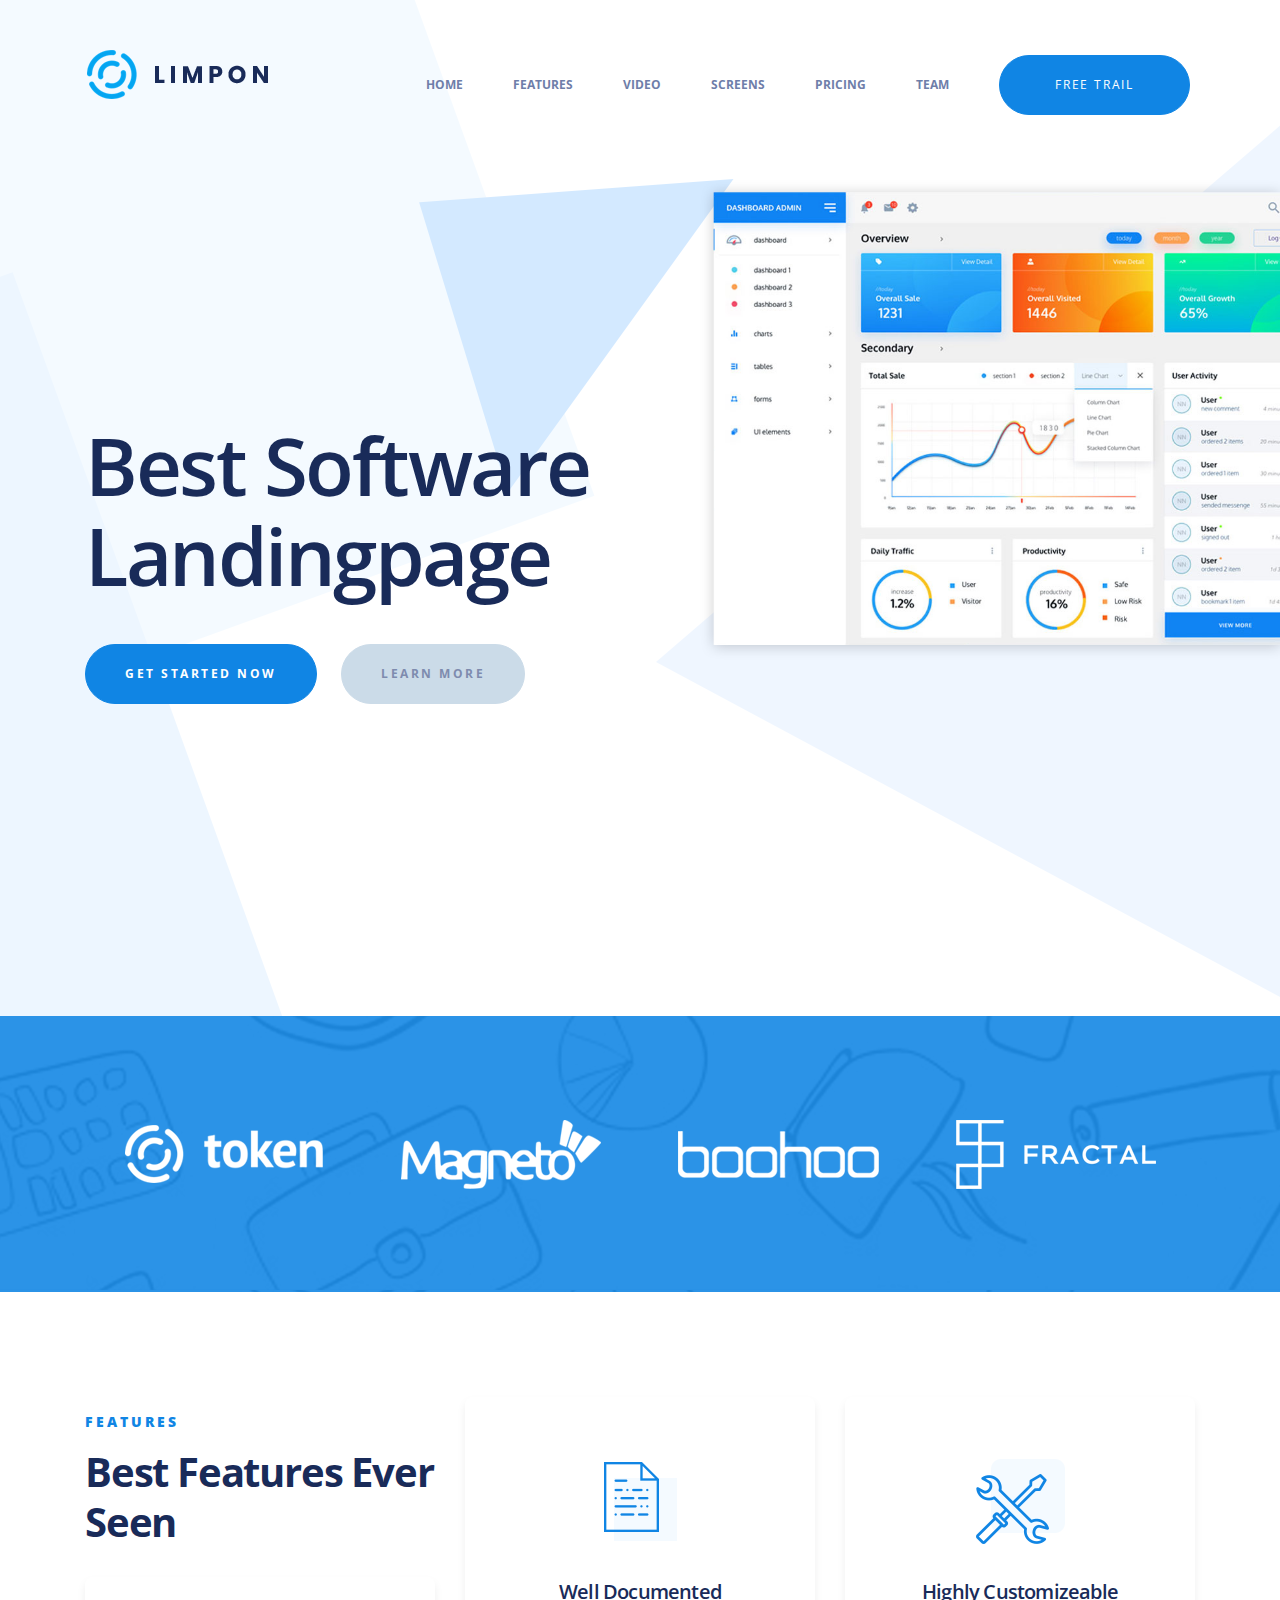
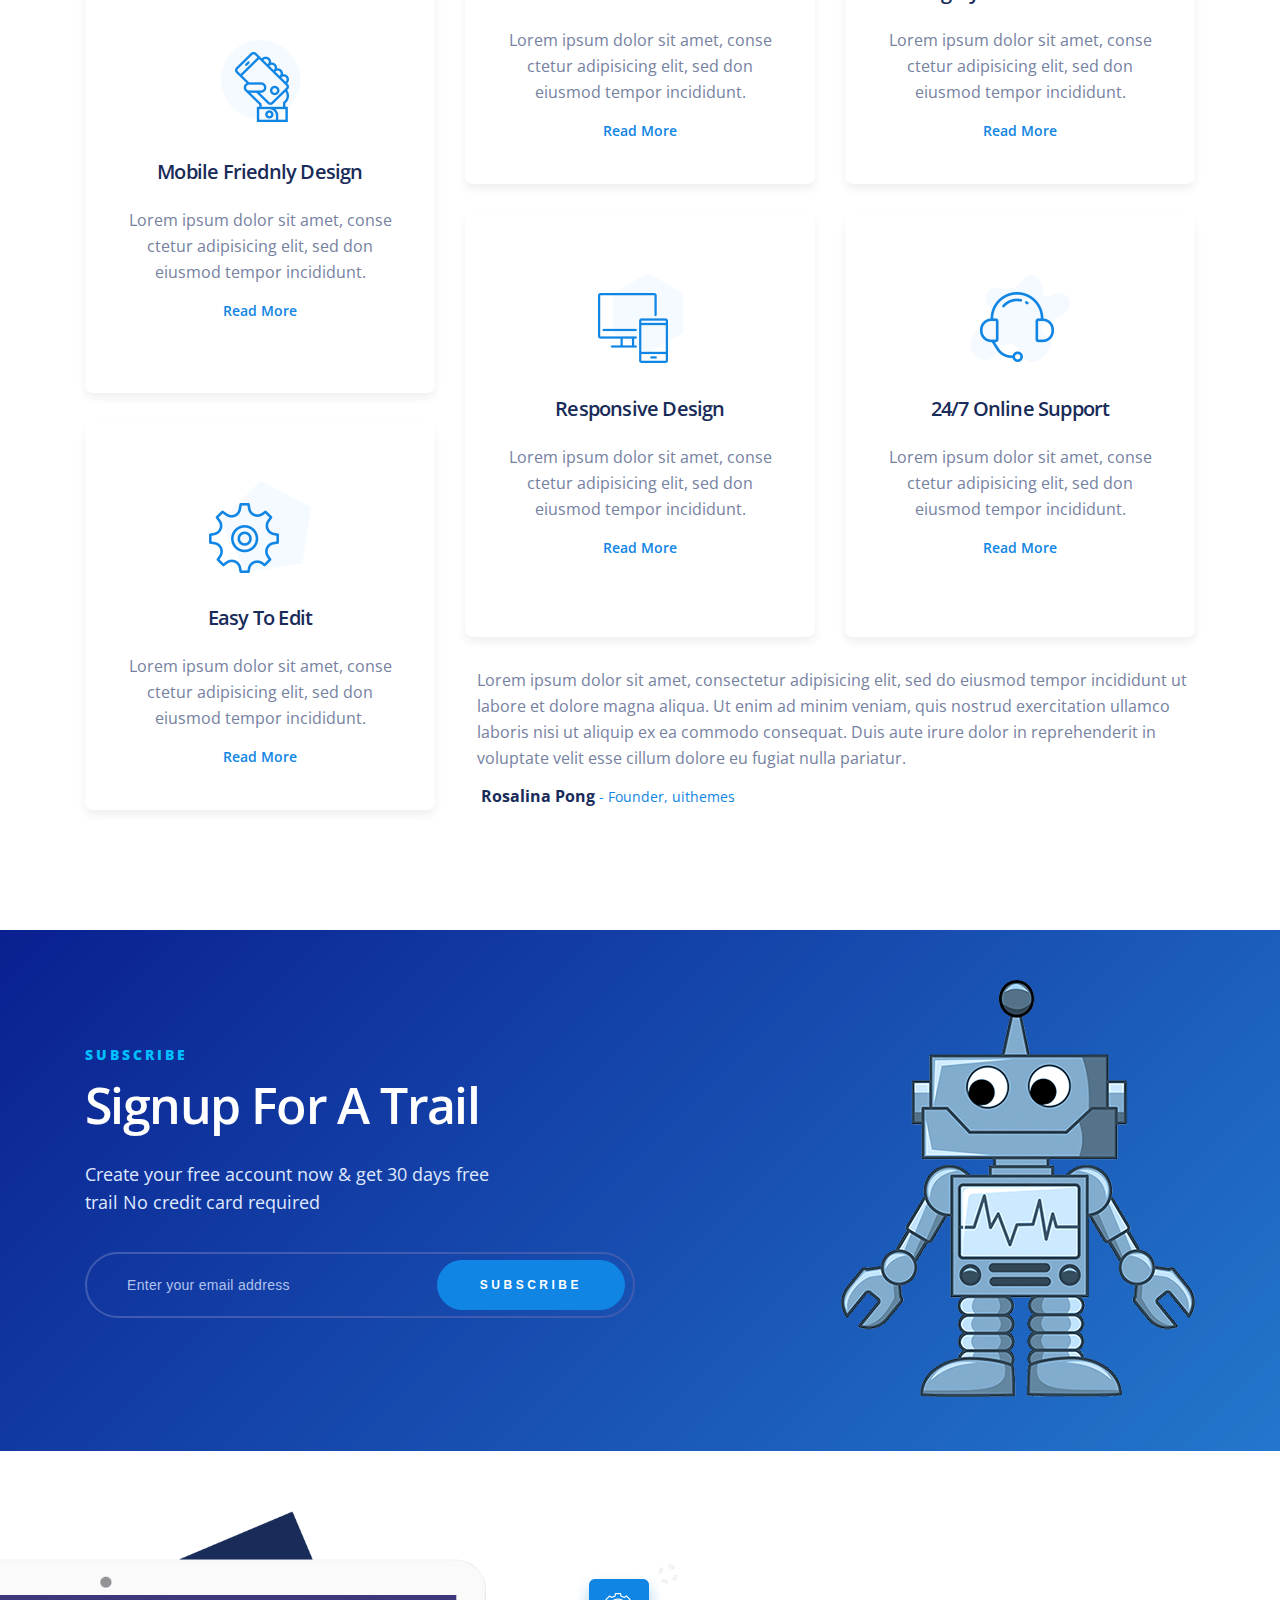
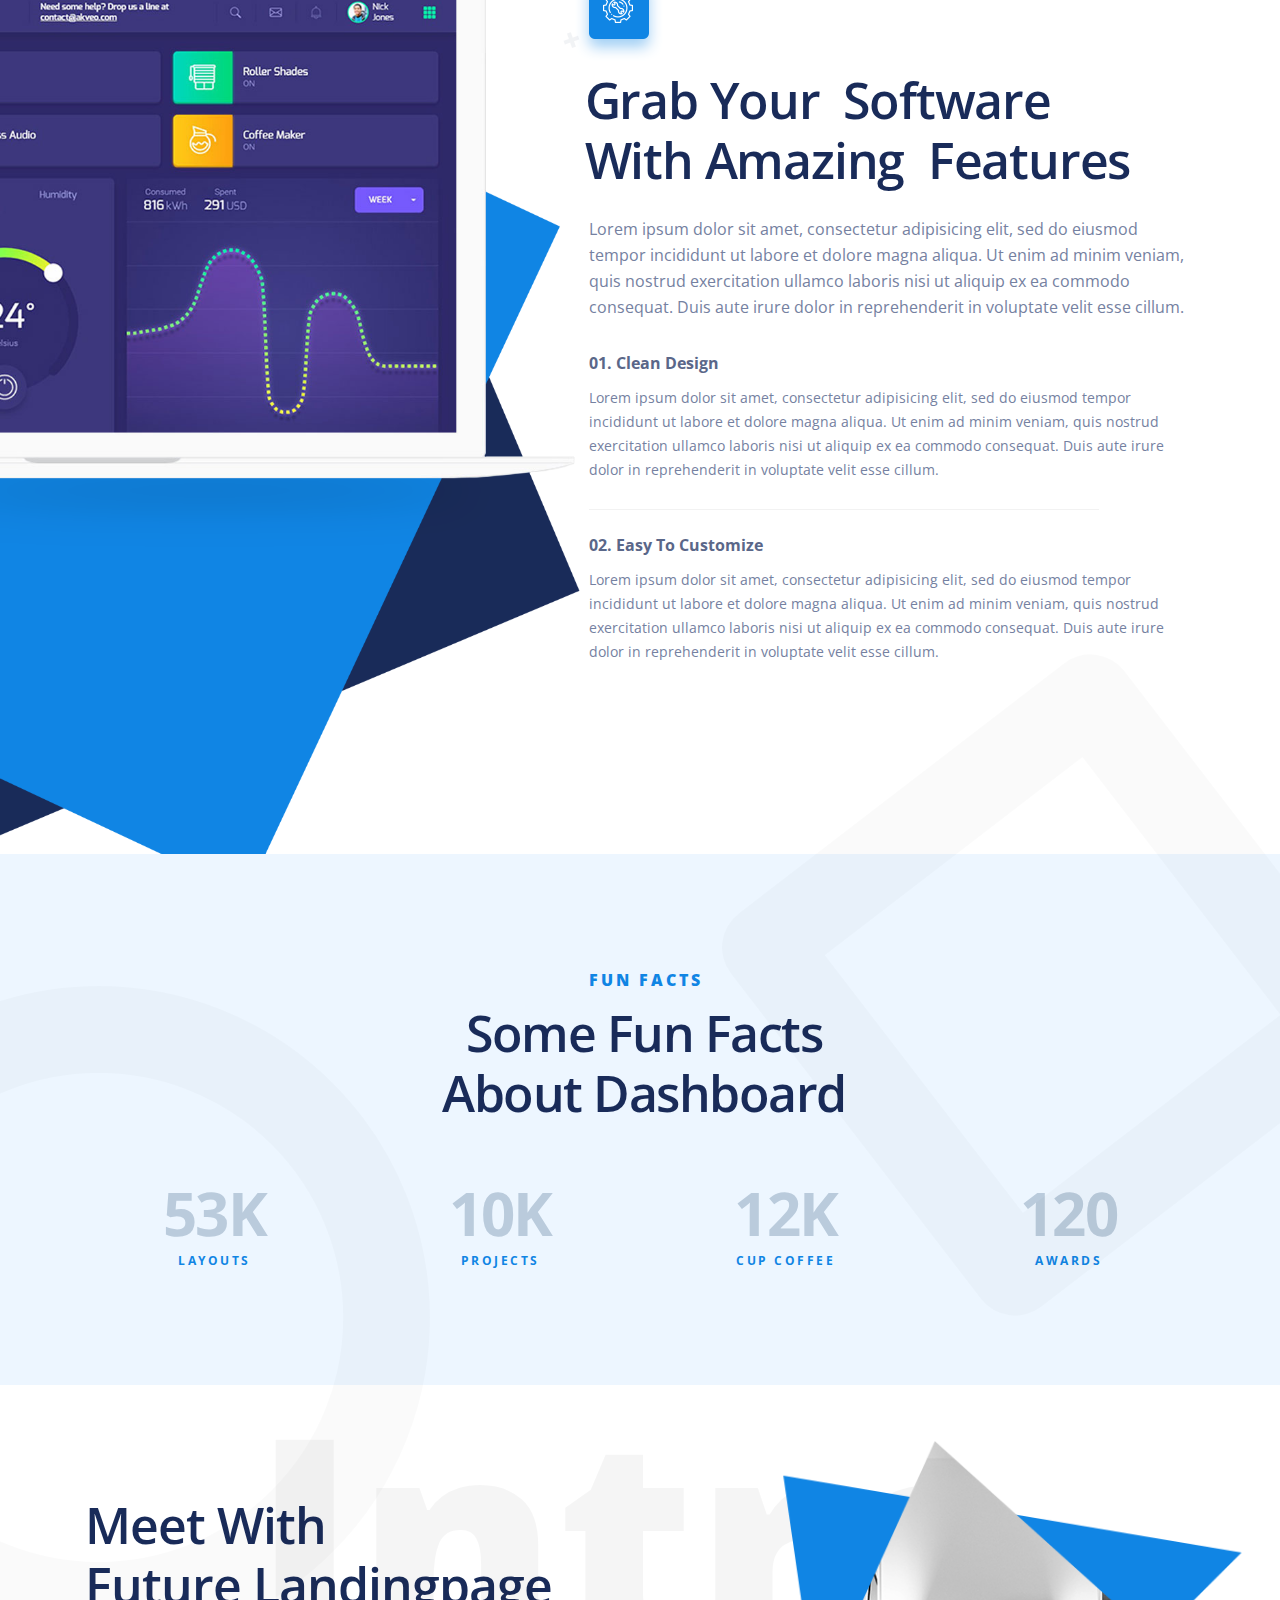
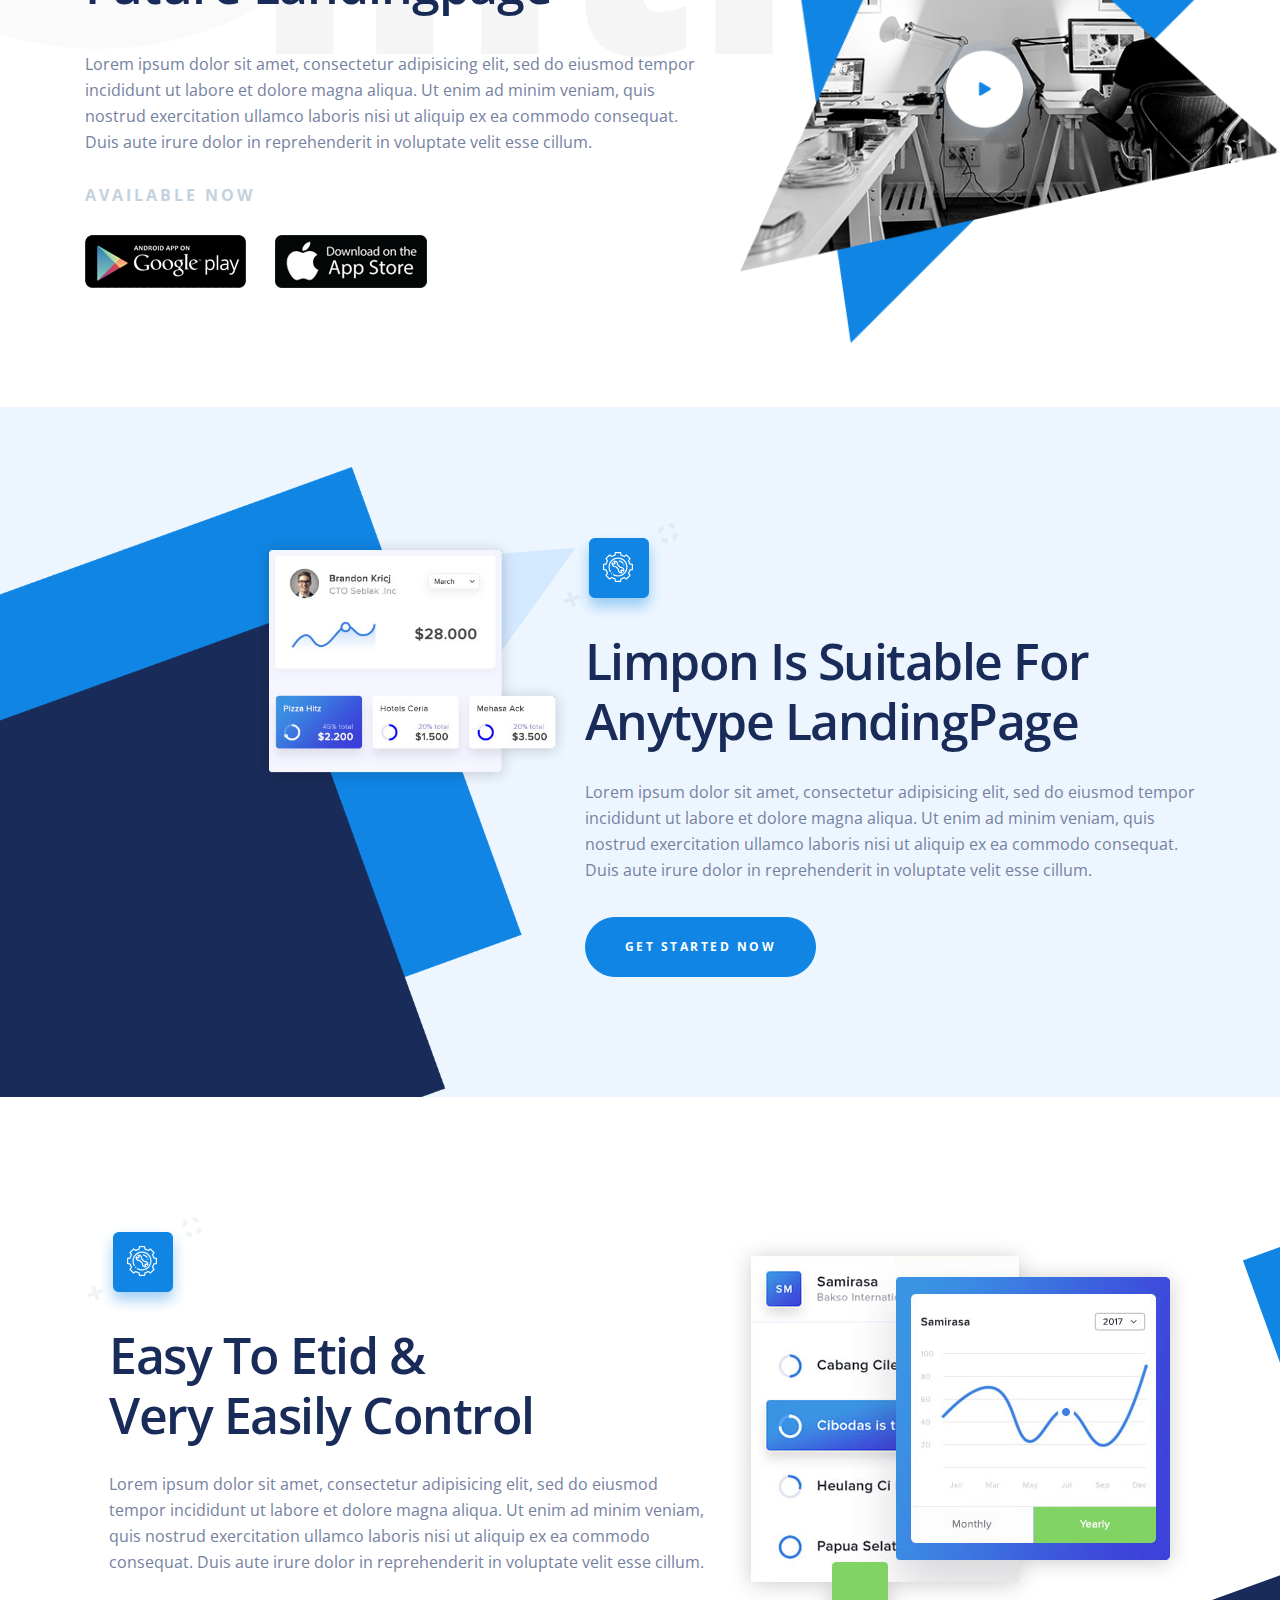
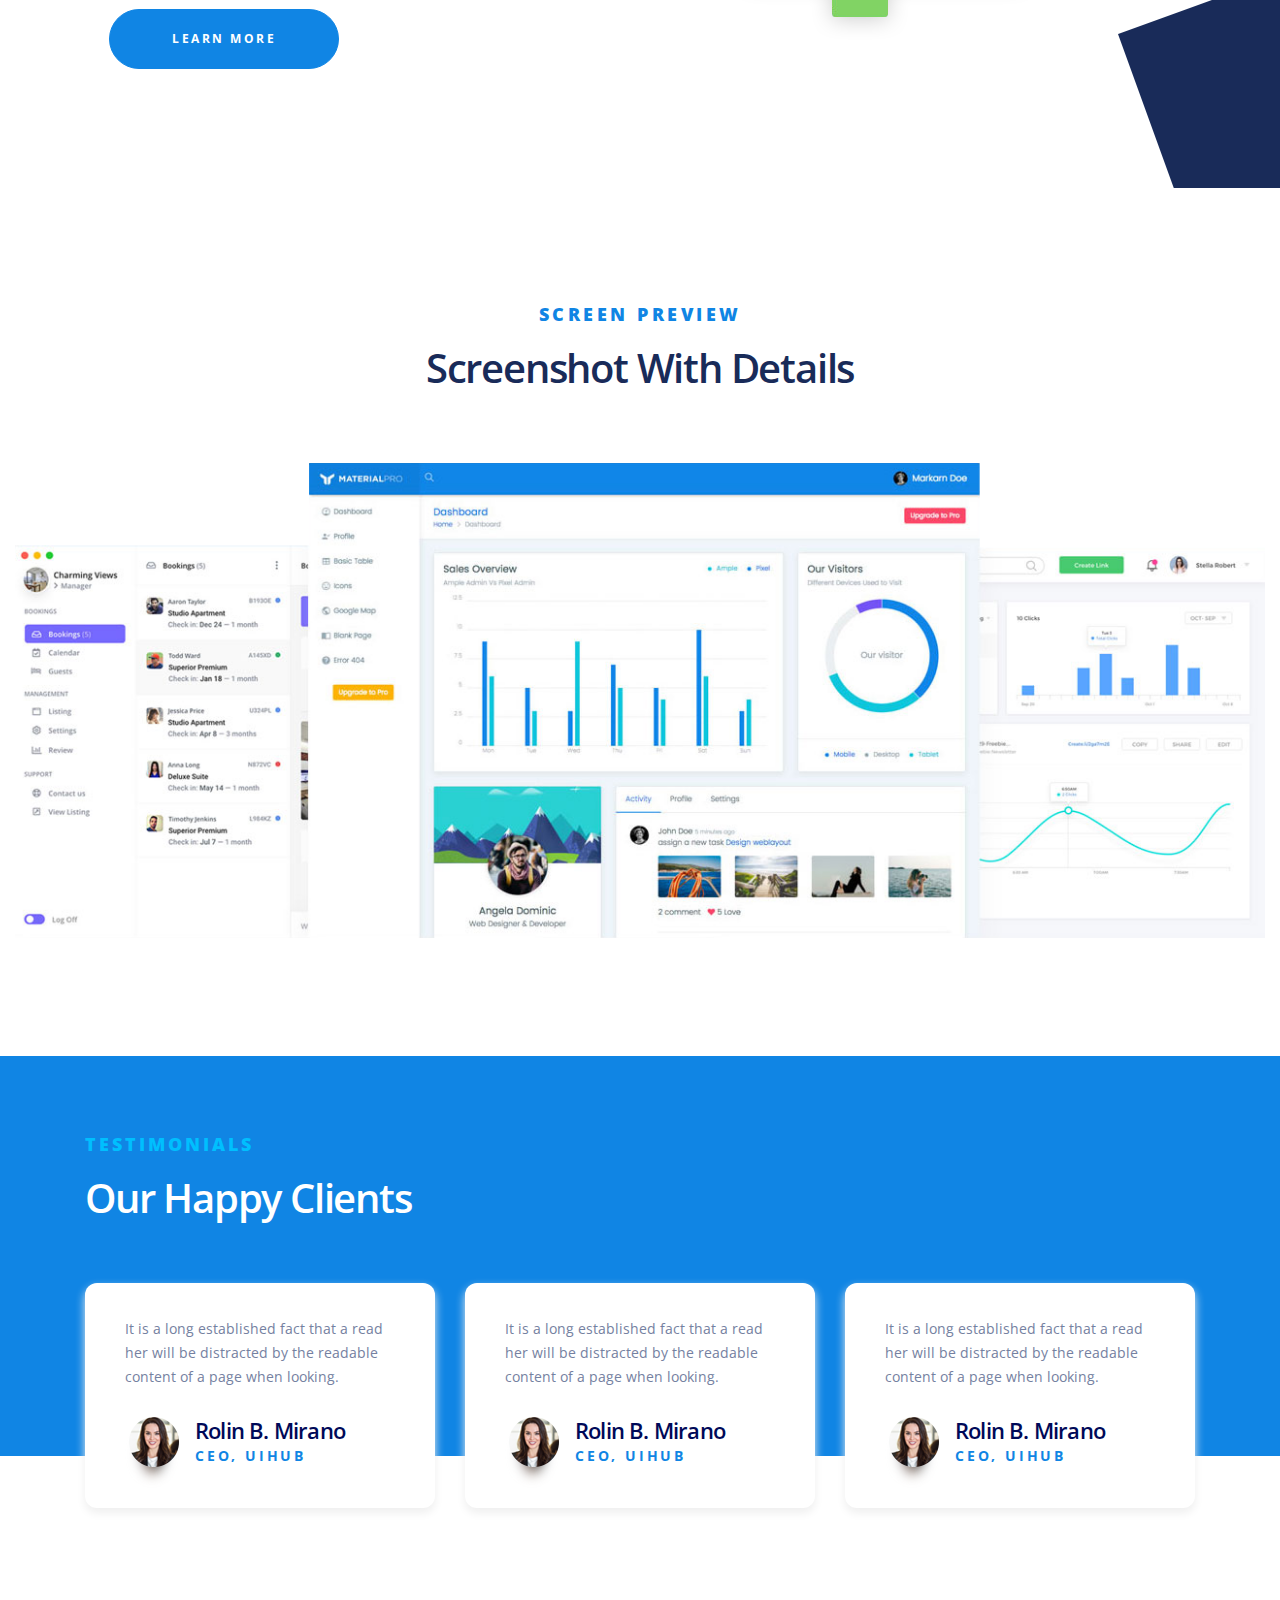
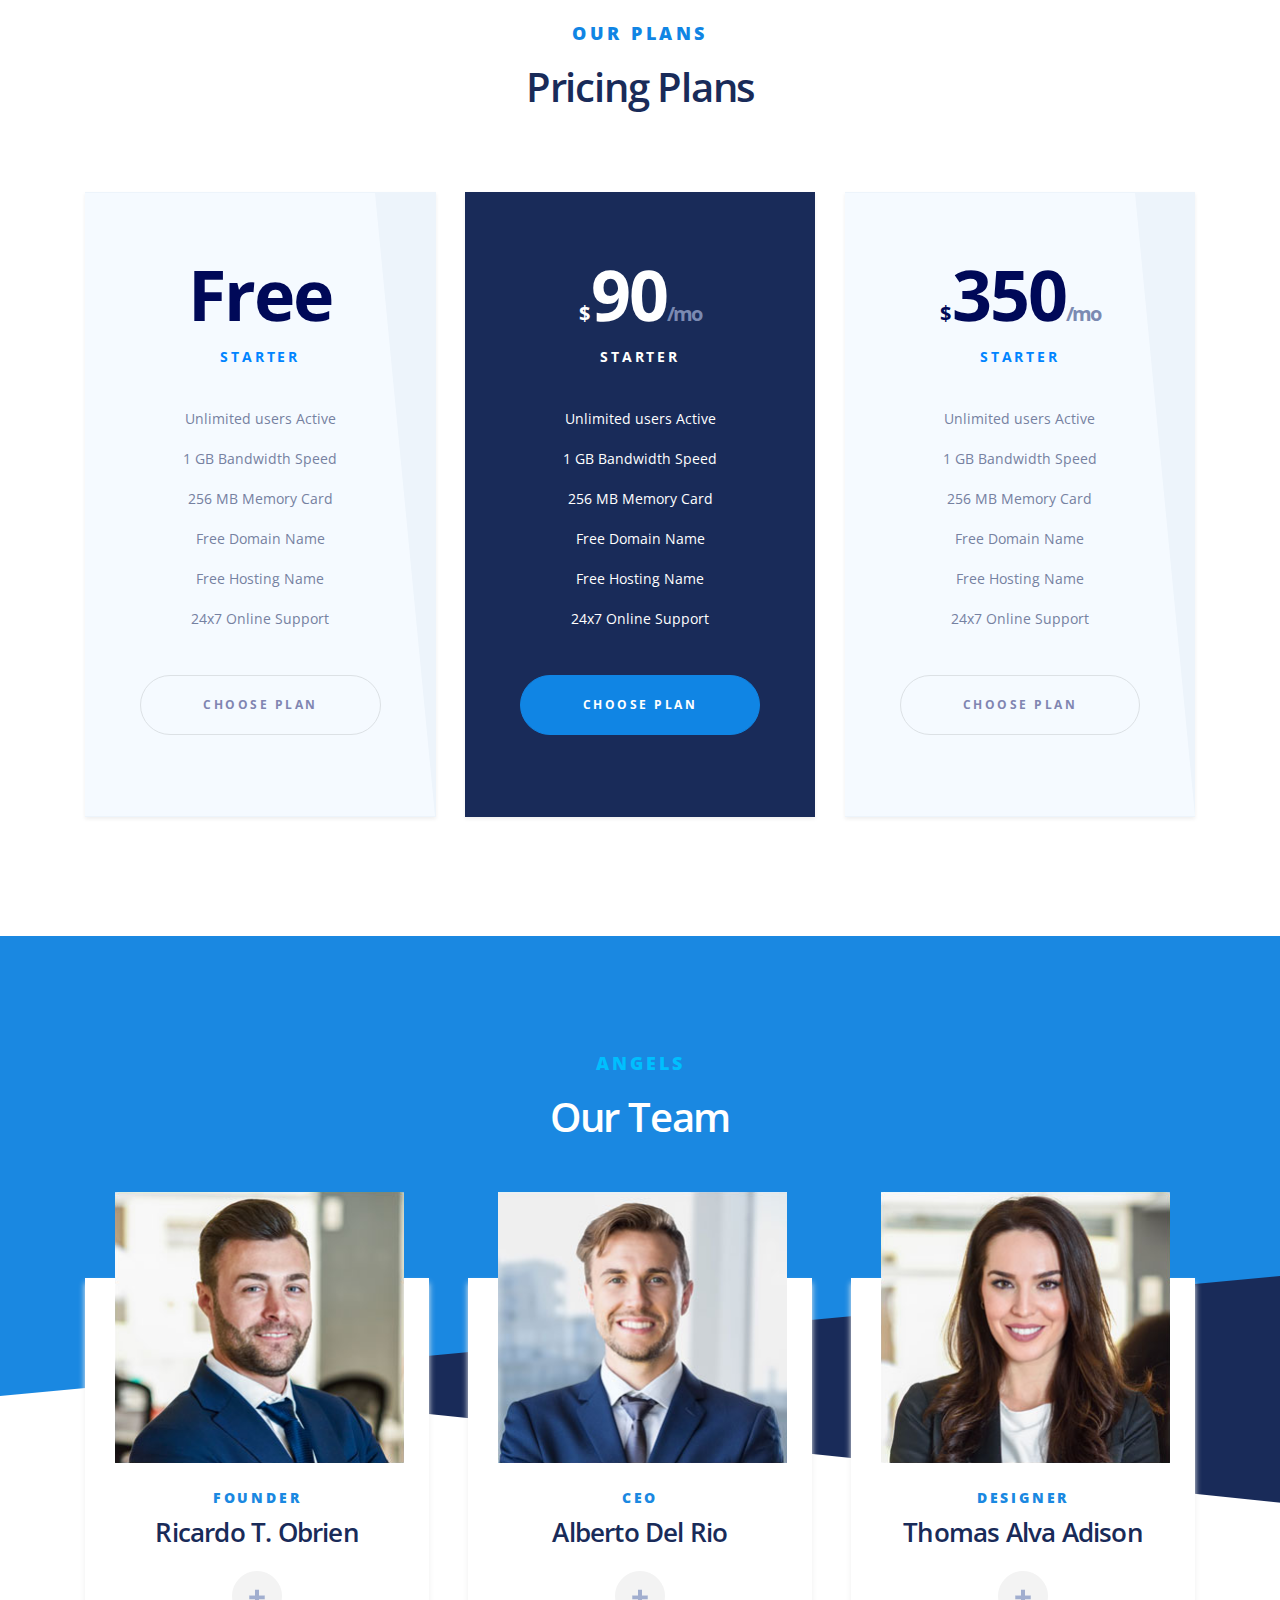
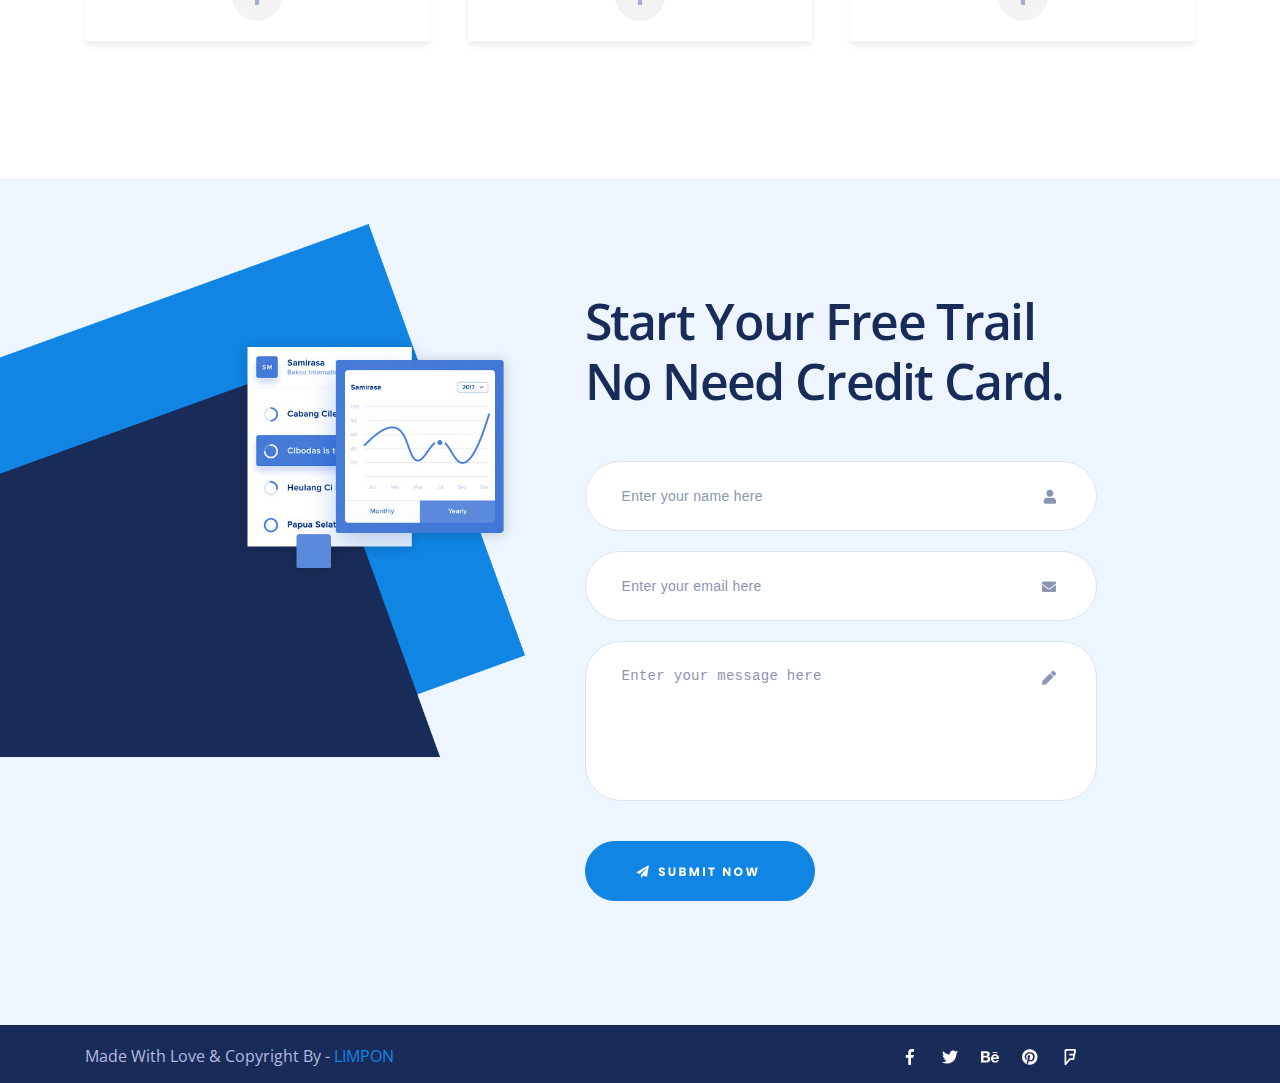
<file: index.html>
<!DOCTYPE html>
<html lang="en">
  <head>
    <meta charset="UTF-8" />
    <meta name="viewport" content="width=device-width, initial-scale=1.0" />
    <title>Landing Page</title>
    <link
      rel="apple-touch-icon"
      sizes="57x57"
      href="./img/favicon/apple-touch-icon-57x57.png"
      data-mce-href="/apple-touch-icon-57x57.png"
    />
    <link
      rel="apple-touch-icon"
      sizes="60x60"
      href="./img/favicon/apple-touch-icon-60x60.png"
      data-mce-href="/apple-touch-icon-60x60.png"
    />
    <link
      rel="apple-touch-icon"
      sizes="72x72"
      href="./img/favicon/apple-touch-icon-72x72.png"
      data-mce-href="/apple-touch-icon-72x72.png"
    />
    <link
      rel="apple-touch-icon"
      sizes="76x76"
      href="./img/favicon/apple-touch-icon-76x76.png"
      data-mce-href="/apple-touch-icon-76x76.png"
    />
    <link
      rel="apple-touch-icon"
      sizes="114x114"
      href="./img/favicon/apple-touch-icon-114x114.png"
      data-mce-href="/apple-touch-icon-114x114.png"
    />
    <link
      rel="apple-touch-icon"
      sizes="120x120"
      href="./img/favicon/apple-touch-icon-120x120.png"
      data-mce-href="/apple-touch-icon-120x120.png"
    />
    <link
      rel="apple-touch-icon"
      sizes="144x144"
      href="./img/favicon/apple-touch-icon-144x144.png"
      data-mce-href="/apple-touch-icon-144x144.png"
    />
    <link
      rel="apple-touch-icon"
      sizes="152x152"
      href="./img/favicon/apple-touch-icon-152x152.png"
      data-mce-href="/apple-touch-icon-152x152.png"
    />
    <link
      rel="apple-touch-icon"
      sizes="180x180"
      href="./img/favicon/apple-touch-icon-180x180.png"
      data-mce-href="/apple-touch-icon-180x180.png"
    />
    <link
      rel="icon"
      type="image/png"
      href="./img/favicon/favicon-32x32.png"
      sizes="32x32"
      data-mce-href="/favicon-32x32.png"
    />
    <link
      rel="icon"
      type="image/png"
      href="./img/favicon/android-chrome-192x192.png"
      sizes="192x192"
      data-mce-href="/android-chrome-192x192.png"
    />
    <link
      rel="icon"
      type="image/png"
      href="./img/favicon/favicon-96x96.png"
      sizes="96x96"
      data-mce-href="/favicon-96x96.png"
    />
    <link
      rel="icon"
      type="image/png"
      href="./img/favicon/favicon-16x16.png"
      sizes="16x16"
      data-mce-href="/favicon-16x16.png"
    />
    <link rel="preconnect" href="https://fonts.googleapis.com" />
    <link rel="preconnect" href="https://fonts.gstatic.com" crossorigin />
    <link
      href="https://fonts.googleapis.com/css2?family=Open+Sans:wght@300;400;500;600;700;800&display=swap"
      rel="stylesheet"
    />
    <link rel="stylesheet" href="./css/reset-custom.css" />
    <link rel="stylesheet" href="./css/style.css" />
  </head>

  <body>
    <div class="max-wrap">
      <header>
        <div class="wrap">
          <div class="header-up">
            <a href="" class="logo"></a>

            <nav>
              <ul class="nav">
                <li class="nav-item">
                  <a href="" class="nav-link">Home</a>
                </li>
                <li class="nav-item">
                  <a href="" class="nav-link">Features</a>
                </li>
                <li class="nav-item">
                  <a href="" class="nav-link">Video</a>
                </li>
                <li class="nav-item">
                  <a href="" class="nav-link">Screens</a>
                </li>
                <li class="nav-item">
                  <a href="" class="nav-link">Pricing</a>
                </li>
                <li class="nav-item">
                  <a href="" class="nav-link">Team</a>
                </li>
                <li class="nav-item">
                  <a href="" class="btn-primary btn-free">Free Trail</a>
                </li>
              </ul>
              <button class="btn-menu">
                <svg
                  xmlns="http://www.w3.org/2000/svg"
                  height="1em"
                  viewBox="0 0 448 512"
                >
                  <path
                    d="M0 96C0 78.3 14.3 64 32 64H416c17.7 0 32 14.3 32 32s-14.3 32-32 32H32C14.3 128 0 113.7 0 96zM0 256c0-17.7 14.3-32 32-32H416c17.7 0 32 14.3 32 32s-14.3 32-32 32H32c-17.7 0-32-14.3-32-32zM448 416c0 17.7-14.3 32-32 32H32c-17.7 0-32-14.3-32-32s14.3-32 32-32H416c17.7 0 32 14.3 32 32z"
                  />
                </svg>
              </button>
            </nav>
          </div>

          <div class="hero">
            <div class="hero-container">
              <h1 class="header-black">Best Software Landingpage</h1>
              <ul class="hero-buttons">
                <li class="hero-buttons-item">
                  <a href="" class="btn-primary">get started now</a>
                </li>
                <li class="hero-buttons-item">
                  <a href="" class="btn-secondary">learn more</a>
                </li>
              </ul>
            </div>

            <img
              src="./img/dashboard-admin.png"
              alt="dashboard admin"
              class="header-img"
            />
          </div>
        </div>
      </header>

      <div class="page-company">
        <div class="wrap">
          <ul class="sponsors">
            <li class="sponsors-item sponsor-token">
              <span></span>
            </li>
            <li class="sponsors-item sponsor-magneto">
              <span></span>
            </li>
            <li class="sponsors-item sponsor-boohoo">
              <span></span>
            </li>
            <li class="sponsors-item sponsor-fractal">
              <span></span>
            </li>
          </ul>
        </div>
      </div>

      <div class="page-grid">
        <div class="wrap">
          <div class="grid">
            <h2 class="header-black">
              <span>Features</span>
              Best Features Ever Seen
            </h2>

            <div class="grid-item grid-item-1">
              <div class="grid-icon grid-icon-1"></div>
              <h3 class="grid-header">Well Documented</h3>
              <p class="grid-text">
                Lorem ipsum dolor sit amet, conse ctetur adipisicing elit, sed
                don eiusmod tempor incididunt.
              </p>
              <a href="" class="grid-link">Read More</a>
            </div>

            <div class="grid-item grid-item-2">
              <div class="grid-icon grid-icon-2"></div>
              <h3 class="grid-header">Highly Customizeable</h3>
              <p class="grid-text">
                Lorem ipsum dolor sit amet, conse ctetur adipisicing elit, sed
                don eiusmod tempor incididunt.
              </p>
              <a href="" class="grid-link">Read More</a>
            </div>

            <div class="grid-item grid-item-3">
              <div class="grid-icon grid-icon-3"></div>
              <h3 class="grid-header">Mobile Friednly Design</h3>
              <p class="grid-text">
                Lorem ipsum dolor sit amet, conse ctetur adipisicing elit, sed
                don eiusmod tempor incididunt.
              </p>
              <a href="" class="grid-link">Read More</a>
            </div>

            <div class="grid-item grid-item-4">
              <div class="grid-icon grid-icon-4"></div>
              <h3 class="grid-header">Responsive Design</h3>
              <p class="grid-text">
                Lorem ipsum dolor sit amet, conse ctetur adipisicing elit, sed
                don eiusmod tempor incididunt.
              </p>
              <a href="" class="grid-link">Read More</a>
            </div>

            <div class="grid-item grid-item-5">
              <div class="grid-icon grid-icon-5"></div>
              <h3 class="grid-header">24/7 Online Support</h3>
              <p class="grid-text">
                Lorem ipsum dolor sit amet, conse ctetur adipisicing elit, sed
                don eiusmod tempor incididunt.
              </p>
              <a href="" class="grid-link">Read More</a>
            </div>

            <div class="grid-item grid-item-6">
              <div class="grid-icon grid-icon-6"></div>
              <h3 class="grid-header">Easy To Edit</h3>
              <p class="grid-text">
                Lorem ipsum dolor sit amet, conse ctetur adipisicing elit, sed
                don eiusmod tempor incididunt.
              </p>
              <a href="" class="grid-link">Read More</a>
            </div>

            <div class="grid-description">
              <p>
                Lorem ipsum dolor sit amet, consectetur adipisicing elit, sed do
                eiusmod tempor incididunt ut labore et dolore magna aliqua. Ut
                enim ad minim veniam, quis nostrud exercitation ullamco laboris
                nisi ut aliquip ex ea commodo consequat. Duis aute irure dolor
                in reprehenderit in voluptate velit esse cillum dolore eu fugiat
                nulla pariatur.
              </p>
              <p class="grid-author">
                <span>Rosalina Pong</span> - Founder, uithemes
              </p>
            </div>
          </div>
        </div>
      </div>

      <div class="page-subscribe">
        <div class="wrap">
          <div class="subscribe-container">
            <h2 class="header-white">
              <span>Subscribe</span>
              Signup For A Trail
            </h2>
            <p class="subscribe-text">
              Create your free account now & get 30 days free trail No credit
              card required
            </p>
            <form action="" class="subscribe-form">
              <input
                type="email"
                name="email"
                placeholder="Enter your email address"
              />
              <input type="submit" value="subscribe" class="btn-primary" />
            </form>
          </div>

          <img src="./img/robot.png" alt="robot" class="subscribe-robot" />
        </div>
      </div>

      <div class="page-softwere">
        <div class="wrap">
          <img
            src="./img/softwere-img2.png"
            alt="softwere"
            class="softwere-img"
          />
          <div class="softwere-container">
            <div class="softwere-icon"></div>
            <h2 class="header-black-huge">
              Grab Your &nbsp;Software With Amazing &nbsp;Features
            </h2>
            <p class="softwere-text">
              Lorem ipsum dolor sit amet, consectetur adipisicing elit, sed do
              eiusmod tempor incididunt ut labore et dolore magna aliqua. Ut
              enim ad minim veniam, quis nostrud exercitation ullamco laboris
              nisi ut aliquip ex ea commodo consequat. Duis aute irure dolor in
              reprehenderit in voluptate velit esse cillum.
            </p>
            <dl class="softwere-list">
              <dt>01. Clean Design</dt>
              <dd>
                Lorem ipsum dolor sit amet, consectetur adipisicing elit, sed do
                eiusmod tempor incididunt ut labore et dolore magna aliqua. Ut
                enim ad minim veniam, quis nostrud exercitation ullamco laboris
                nisi ut aliquip ex ea commodo consequat. Duis aute irure dolor
                in reprehenderit in voluptate velit esse cillum.
              </dd>
              <dt>02. Easy To Customize</dt>
              <dd>
                Lorem ipsum dolor sit amet, consectetur adipisicing elit, sed do
                eiusmod tempor incididunt ut labore et dolore magna aliqua. Ut
                enim ad minim veniam, quis nostrud exercitation ullamco laboris
                nisi ut aliquip ex ea commodo consequat. Duis aute irure dolor
                in reprehenderit in voluptate velit esse cillum.
              </dd>
              <dt>01. Clean Design</dt>
              <dd>
                Lorem ipsum dolor sit amet, consectetur adipisicing elit, sed do
                eiusmod tempor incididunt ut labore et dolore magna aliqua. Ut
                enim ad minim veniam, quis nostrud exercitation ullamco laboris
                nisi ut aliquip ex ea commodo consequat. Duis aute irure dolor
                in reprehenderit in voluptate velit esse cillum.
              </dd>
              <dt>02. Easy To Customize</dt>
              <dd>
                Lorem ipsum dolor sit amet, consectetur adipisicing elit, sed do
                eiusmod tempor incididunt ut labore et dolore magna aliqua. Ut
                enim ad minim veniam, quis nostrud exercitation ullamco laboris
                nisi ut aliquip ex ea commodo consequat. Duis aute irure dolor
                in reprehenderit in voluptate velit esse cillum.
              </dd>
            </dl>
          </div>
        </div>
      </div>

      <div class="page-stat">
        <div class="wrap">
          <h2 class="header-black-huge">
            <span>Fun Facts</span>
            Some Fun Facts About Dashboard
          </h2>
          <ul class="list-stat">
            <li class="stat-item"><span>53K</span>Layouts</li>
            <li class="stat-item"><span>10K</span>projects</li>
            <li class="stat-item"><span>12K</span>cup coffee</li>
            <li class="stat-item"><span>120</span>awards</li>
          </ul>
        </div>

        <div class="object-circle"></div>
        <div class="object-rhombus"></div>
      </div>

      <div class="page-app">
        <div class="wrap">
          <p class="intro">Intro</p>

          <div class="app-container">
            <h2 class="header-black-huge">Meet With<br />Future Landingpage</h2>
            <p class="app-text">
              Lorem ipsum dolor sit amet, consectetur adipisicing elit, sed do
              eiusmod tempor incididunt ut labore et dolore magna aliqua. Ut
              enim ad minim veniam, quis nostrud exercitation ullamco laboris
              nisi ut aliquip ex ea commodo consequat. Duis aute irure dolor in
              reprehenderit in voluptate velit esse cillum.
            </p>
            <p class="app-zaklyk">Available Now</p>
            <ul class="app-lists">
              <li class="google-play">
                <a href="" target="_blank"></a>
              </li>
              <li class="app-store">
                <a href="" target="_blank"></a>
              </li>
            </ul>
          </div>

          <a href="" class="app-video">
            <img src="./img/play.png" alt="Video" />
          </a>
        </div>
      </div>

      <div class="page-analytics">
        <div class="wrap">
          <img
            src="./img/analytics-img.png"
            alt="analytics"
            class="analytics-img"
          />

          <div class="analytics-container">
            <div class="analytics-icon"></div>
            <h2 class="header-black-huge">
              Limpon Is Suitable For Anytype LandingPage
            </h2>
            <p class="analytics-text">
              Lorem ipsum dolor sit amet, consectetur adipisicing elit, sed do
              eiusmod tempor incididunt ut labore et dolore magna aliqua. Ut
              enim ad minim veniam, quis nostrud exercitation ullamco laboris
              nisi ut aliquip ex ea commodo consequat. Duis aute irure dolor in
              reprehenderit in voluptate velit esse cillum.
            </p>
            <a href="" class="btn-primary">get started now</a>
          </div>
        </div>
      </div>

      <div class="page-control">
        <div class="wrap">
          <div class="control-container">
            <div class="control-icon"></div>
            <h2 class="header-black-huge">
              Easy To Etid & <br />
              Very Easily Control
            </h2>
            <p class="control-text">
              Lorem ipsum dolor sit amet, consectetur adipisicing elit, sed do
              eiusmod tempor incididunt ut labore et dolore magna aliqua. Ut
              enim ad minim veniam, quis nostrud exercitation ullamco laboris
              nisi ut aliquip ex ea commodo consequat. Duis aute irure dolor in
              reprehenderit in voluptate velit esse cillum.
            </p>
            <a href="" class="btn-primary">learn more</a>
          </div>

          <img src="./img/control-img.png" alt="control" class="control-img" />
        </div>
      </div>

      <div class="page-screen">
        <div class="wrap">
          <h2 class="header-black">
            <span>screen preview</span>
            Screenshot With Details
          </h2>
          <img src="./img/screen.png" alt="screen" class="screen-img" />
        </div>
      </div>

      <div class="page-clients">
        <div class="wrap">
          <h2 class="header-white">
            <span>testimonials</span>
            Our Happy Clients
          </h2>

          <ul class="clients-list">
            <li>
              <div class="client-box">
                <p class="client-description">
                  It is a long established fact that a read her will be
                  distracted by the readable content of a page when looking.
                </p>
                <div class="client-person">
                  <img
                    src="./img/client-photo.png"
                    alt="photo"
                    class="client-photo"
                  />
                  <div class="client-info">
                    <p class="client-name">Rolin B. Mirano</p>
                    <p class="client-status">ceo, uihub</p>
                  </div>
                </div>
              </div>
            </li>
            <li>
              <div class="client-box">
                <p class="client-description">
                  It is a long established fact that a read her will be
                  distracted by the readable content of a page when looking.
                </p>
                <div class="client-person">
                  <img
                    src="./img/client-photo.png"
                    alt="photo"
                    class="client-photo"
                  />
                  <div class="client-info">
                    <p class="client-name">Rolin B. Mirano</p>
                    <p class="client-status">ceo, uihub</p>
                  </div>
                </div>
              </div>
            </li>
            <li>
              <div class="client-box">
                <p class="client-description">
                  It is a long established fact that a read her will be
                  distracted by the readable content of a page when looking.
                </p>
                <div class="client-person">
                  <img
                    src="./img/client-photo.png"
                    alt="photo"
                    class="client-photo"
                  />
                  <div class="client-info">
                    <p class="client-name">Rolin B. Mirano</p>
                    <p class="client-status">ceo, uihub</p>
                  </div>
                </div>
              </div>
            </li>
          </ul>
        </div>
      </div>

      <div class="page-plan">
        <div class="wrap">
          <h2 class="header-black">
            <span>our plans</span>
            Pricing Plans
          </h2>

          <ul class="plan-list">
            <li class="plan-item plan-free">
              <h3 class="plan-header">Free</h3>
              <p class="plan-subheader">Starter</p>
              <ul class="plan-pluses">
                <li>Unlimited users Active</li>
                <li>1 GB Bandwidth Speed</li>
                <li>256 MB Memory Card</li>
                <li>Free Domain Name</li>
                <li>Free Hosting Name</li>
                <li>24x7 Online Support</li>
              </ul>
              <a href="" class="btn-secondary">choose plan</a>
            </li>

            <li class="plan-item plan-90">
              <h3 class="plan-header">90</h3>
              <p class="plan-subheader">Starter</p>
              <ul class="plan-pluses">
                <li>Unlimited users Active</li>
                <li>1 GB Bandwidth Speed</li>
                <li>256 MB Memory Card</li>
                <li>Free Domain Name</li>
                <li>Free Hosting Name</li>
                <li>24x7 Online Support</li>
              </ul>
              <a href="" class="btn-primary">choose plan</a>
            </li>

            <li class="plan-item plan-350">
              <h3 class="plan-header">350</h3>
              <p class="plan-subheader">Starter</p>
              <ul class="plan-pluses">
                <li>Unlimited users Active</li>
                <li>1 GB Bandwidth Speed</li>
                <li>256 MB Memory Card</li>
                <li>Free Domain Name</li>
                <li>Free Hosting Name</li>
                <li>24x7 Online Support</li>
              </ul>
              <a href="" class="btn-secondary">choose plan</a>
            </li>
          </ul>
        </div>
      </div>

      <div class="page-team">
        <div class="wrap">
          <h2 class="header-white">
            <span>angels</span>
            Our Team
          </h2>
          <ul class="team-list">
            <li class="team-item team-ricardo">
              <img
                src="./img/team-item-1.png"
                alt="photo"
                class="team-item-img"
              />
              <p class="team-item-position">founder</p>
              <p class="team-item-name">Ricardo T. Obrien</p>
              <button class="team-btn btn-more"><span></span></button>
              <ul class="team-social" style="display: none">
                <li>
                  <a href="" target="_blank" class="team-btn btn-fb"
                    ><span></span
                  ></a>
                </li>
                <li>
                  <a href="" target="_blank" class="team-btn btn-tw"
                    ><span></span
                  ></a>
                </li>
                <li>
                  <a href="" target="_blank" class="team-btn btn-be"
                    ><span></span
                  ></a>
                </li>
                <li>
                  <a href="" target="_blank" class="team-btn btn-web"
                    ><span></span
                  ></a>
                </li>
              </ul>
            </li>

            <li class="team-item team-alberto">
              <img
                src="./img/team-item-2.png"
                alt="photo"
                class="team-item-img"
              />
              <p class="team-item-position">ceo</p>
              <p class="team-item-name">Alberto Del Rio</p>
              <button class="team-btn btn-more"><span></span></button>
              <ul class="team-social" style="display: none">
                <li>
                  <a href="" target="_blank" class="team-btn btn-fb"
                    ><span></span
                  ></a>
                </li>
                <li>
                  <a href="" target="_blank" class="team-btn btn-tw"
                    ><span></span
                  ></a>
                </li>
                <li>
                  <a href="" target="_blank" class="team-btn btn-be"
                    ><span></span
                  ></a>
                </li>
                <li>
                  <a href="" target="_blank" class="team-btn btn-web"
                    ><span></span
                  ></a>
                </li>
              </ul>
            </li>

            <li class="team-item team-thomas">
              <img
                src="./img/team-item-3.png"
                alt="photo"
                class="team-item-img"
              />
              <p class="team-item-position">designer</p>
              <p class="team-item-name">Thomas Alva Adison</p>
              <button class="team-btn btn-more"><span></span></button>
              <ul class="team-social" style="display: none">
                <li>
                  <a href="" target="_blank" class="team-btn btn-fb"
                    ><span></span
                  ></a>
                </li>
                <li>
                  <a href="" target="_blank" class="team-btn btn-tw"
                    ><span></span
                  ></a>
                </li>
                <li>
                  <a href="" target="_blank" class="team-btn btn-be"
                    ><span></span
                  ></a>
                </li>
                <li>
                  <a href="" target="_blank" class="team-btn btn-web"
                    ><span></span
                  ></a>
                </li>
              </ul>
            </li>
          </ul>
        </div>
      </div>

      <div class="page-form">
        <div class="wrap">
          <img src="./img/form-img.png" alt="form" class="form-img" />

          <div class="form-container">
            <h2 class="header-black-huge">
              Start Your Free Trail No Need Credit Card.
            </h2>
            <form action="" class="contact-form">
              <input type="text" placeholder="Enter your name here" />
              <input type="email" placeholder="Enter your email here" />
              <textarea placeholder="Enter your message here"></textarea>
              <input type="submit" value="" class="btn-primary" />
            </form>
          </div>
        </div>
      </div>

      <footer>
        <div class="wrap">
          <p class="footer-copy">
            Made With Love & Copyright By - <a href="">limpon</a>
          </p>
        </div>

        <ul class="social-list">
          <li class="social-item">
            <a href="" target="_blank" class="item-fb"></a>
          </li>
          <li class="social-item">
            <a href="" target="_blank" class="item-tw"></a>
          </li>
          <li class="social-item">
            <a href="" target="_blank" class="item-be"></a>
          </li>
          <li class="social-item">
            <a href="" target="_blank" class="item-p"></a>
          </li>
          <li class="social-item">
            <a href="" target="_blank" class="item-f"></a>
          </li>
        </ul>
      </footer>
    </div>

    <div class="modal-nav">
      <button class="btn-menu-close">
        <svg
          xmlns="http://www.w3.org/2000/svg"
          height="1em"
          viewBox="0 0 384 512"
        >
          <!--! Font Awesome Free 6.4.2 by @fontawesome - https://fontawesome.com License - https://fontawesome.com/license (Commercial License) Copyright 2023 Fonticons, Inc. -->
          <path
            d="M342.6 150.6c12.5-12.5 12.5-32.8 0-45.3s-32.8-12.5-45.3 0L192 210.7 86.6 105.4c-12.5-12.5-32.8-12.5-45.3 0s-12.5 32.8 0 45.3L146.7 256 41.4 361.4c-12.5 12.5-12.5 32.8 0 45.3s32.8 12.5 45.3 0L192 301.3 297.4 406.6c12.5 12.5 32.8 12.5 45.3 0s12.5-32.8 0-45.3L237.3 256 342.6 150.6z"
          />
        </svg>
      </button>
      <ul class="nav-modal-list">
        <li class="nav-item">
          <a href="" class="nav-link">Home</a>
        </li>
        <li class="nav-item">
          <a href="" class="nav-link">Features</a>
        </li>
        <li class="nav-item">
          <a href="" class="nav-link">Video</a>
        </li>
        <li class="nav-item">
          <a href="" class="nav-link">Screens</a>
        </li>
        <li class="nav-item">
          <a href="" class="nav-link">Pricing</a>
        </li>
        <li class="nav-item">
          <a href="" class="nav-link">Team</a>
        </li>
        <li class="nav-item">
          <a href="" class="btn-primary btn-free">Free Trail</a>
        </li>
      </ul>
    </div>

    <script src="https://ajax.googleapis.com/ajax/libs/jquery/3.7.0/jquery.min.js"></script>
    <script>
      $(document).ready(function () {
        $(".team-ricardo .btn-more").click(function () {
          $(".team-ricardo .btn-more").hide();
          $(".team-ricardo .team-social").fadeIn();
        });
        $(".team-alberto .btn-more").click(function () {
          $(".team-alberto .btn-more").hide();
          $(".team-alberto .team-social").fadeIn();
        });
        $(".team-thomas .btn-more").click(function () {
          $(".team-thomas .btn-more").hide();
          $(".team-thomas .team-social").fadeIn();
        });

        $(".btn-menu").click(function () {
          $(".modal-nav").show();
        });
        $(".btn-menu-close").click(function () {
          $(".modal-nav").hide();
        });
      });
    </script>
  </body>
</html>
</file>
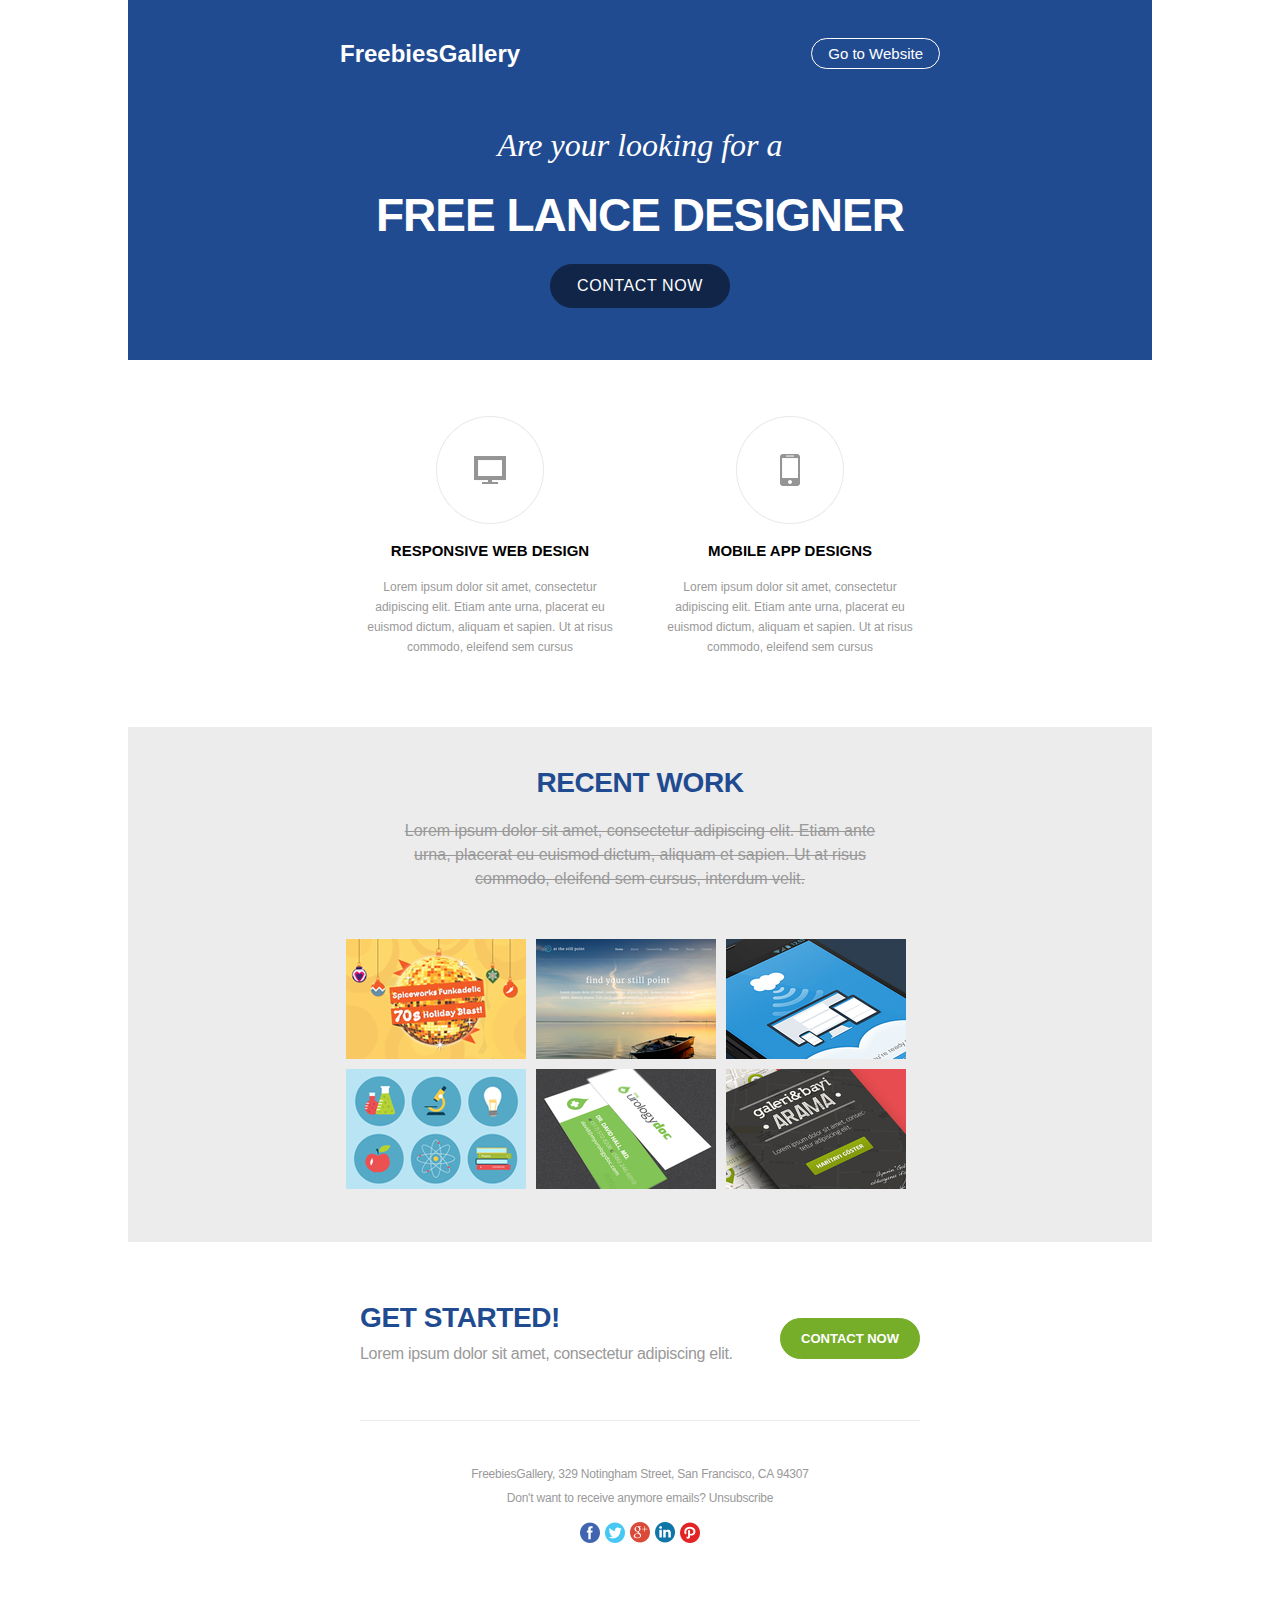
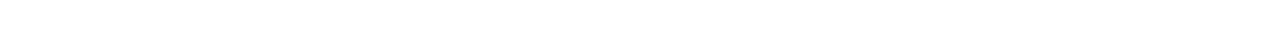
<file: mail/index.html>
<!DOCTYPE html PUBLIC "-//W3C//DTD HTML 4.0 Transitional//EN">
<html lang="en">
  <head>
    <meta charset="UTF-8" />
    <title>Document</title>
    <style>
      * {
        margin: 0;
        padding: 0;
      }
      body {
        max-width: 1024px;
        margin: 0 auto;
      }
    </style>
  </head>
  <body>
    <span style="display: block; background-color: #214b90">
      <table
        border="0"
        cellpadding="0"
        cellspacing="0"
        width="100%"
        style="max-width: 600px; margin: 0 auto; padding: 38px 0 52px"
      >
        <tr>
          <td style="text-align: left">
            <span
              style="
                font-family: Helvetica, sans-serif;
                color: #fff;
                font-size: 24px;
                font-weight: 700;
              "
            >
              FreebiesGallery
            </span>
          </td>
          <td style="text-align: right">
            <a
              href=""
              style="
                display: inline-block;
                padding: 6px 16px;
                border: 1px solid #fff;
                border-radius: 20px;
                font-family: Helvetica, sans-serif;
                color: #fff;
                font-size: 15px;
                font-weight: 200;
                text-decoration: none;
              "
            >
              Go to Website
            </a>
          </td>
        </tr>

        <tr>
          <td colspan="2" style="padding-top: 58px">
            <center>
              <span
                style="
                  font-family: Georgia, 'Times New Roman', Times, serif;
                  color: #fff;
                  font-size: 32px;
                  font-style: italic;
                "
              >
                Are your looking for a
              </span>
            </center>
          </td>
        </tr>

        <tr>
          <td colspan="2" style="padding-top: 24px">
            <center>
              <span
                style="
                  font-family: Helvetica, sans-serif;
                  color: #fff;
                  font-size: 46px;
                  font-weight: 700;
                  text-transform: uppercase;
                  letter-spacing: -1px;
                "
              >
                FREE LANCE DESIGNER
              </span>
            </center>
          </td>
        </tr>

        <tr>
          <td colspan="2" style="padding-top: 22px">
            <center>
              <a
                href=""
                style="
                  display: inline-block;
                  padding: 12px 26px;
                  background-color: #102548;
                  border: 1px solid #102548;
                  border-radius: 30px;
                  font-family: Helvetica, sans-serif;
                  color: #fff;
                  font-size: 16px;
                  font-weight: 400;
                  text-transform: uppercase;
                  letter-spacing: 0.6px;
                  text-decoration: none;
                "
              >
                CONTACT NOW
              </a>
            </center>
          </td>
        </tr>
      </table>
    </span>

    <span style="display: block; background-color: #fff">
      <table
        border="0"
        cellpadding="0"
        cellspacing="0"
        width="100%"
        style="
          max-width: 600px;
          margin: 0 auto;
          padding: 56px 0 70px;
          text-align: center;
        "
      >
        <tr>
          <td>
            <img src="./img/icon-web.png" alt="WEB" />
          </td>
          <td>
            <img src="./img/icon-mobile.png" alt="WEB" />
          </td>
        </tr>

        <tr>
          <td style="padding-top: 18px">
            <span
              style="
                font-family: Helvetica, sans-serif;
                color: #000;
                font-size: 15px;
                font-weight: 700;
                text-transform: uppercase;
              "
              >RESPONSIVE WEB DESIGN</span
            >
          </td>
          <td style="padding-top: 18px">
            <span
              style="
                font-family: Helvetica, sans-serif;
                color: #000;
                font-size: 15px;
                font-weight: 700;
                text-transform: uppercase;
              "
              >MOBILE APP DESIGNS</span
            >
          </td>
        </tr>

        <tr>
          <td style="padding-top: 18px">
            <span
              style="
                display: block;
                margin: 0 auto;
                width: 250px;
                font-family: Helvetica, sans-serif;
                color: #999999;
                font-size: 12px;
                font-weight: 500;
                line-height: 20px;
              "
              >Lorem ipsum dolor sit amet, consectetur adipiscing elit. Etiam
              ante urna, placerat eu euismod dictum, aliquam et sapien. Ut at
              risus commodo, eleifend sem cursus</span
            >
          </td>
          <td style="padding-top: 18px">
            <span
              style="
                display: block;
                margin: 0 auto;
                width: 250px;
                font-family: Helvetica, sans-serif;
                color: #999999;
                font-size: 12px;
                font-weight: 500;
                line-height: 20px;
              "
              >Lorem ipsum dolor sit amet, consectetur adipiscing elit. Etiam
              ante urna, placerat eu euismod dictum, aliquam et sapien. Ut at
              risus commodo, eleifend sem cursus
            </span>
          </td>
        </tr>
      </table>
    </span>

    <span style="display: block; background-color: #ececec">
      <table
        border="0"
        cellpadding="0"
        cellspacing="0"
        width="100%"
        style="
          max-width: 600px;
          margin: 0 auto;
          padding: 40px 0 47px;
          text-align: center;
        "
      >
        <tr>
          <td>
            <span
              style="
                font-family: Helvetica, sans-serif;
                font-size: 28px;
                font-weight: 600;
                text-transform: uppercase;
                letter-spacing: -0.4px;
                color: #214b90;
              "
              >RECENT WORK</span
            >
          </td>
        </tr>

        <tr>
          <td style="padding-top: 20px">
            <span
              style="
                display: block;
                margin: 0 auto;
                max-width: 500px;
                font-family: Helvetica, sans-serif;
                font-size: 16px;
                font-weight: 300;
                line-height: 24px;
                text-decoration: line-through;
                color: #999999;
              "
            >
              Lorem ipsum dolor sit amet, consectetur adipiscing elit. Etiam
              ante urna, placerat eu euismod dictum, aliquam et sapien. Ut at
              risus commodo, eleifend sem cursus, interdum velit.
            </span>
          </td>
        </tr>

        <tr>
          <td style="padding-top: 42px">
            <table>
              <tr>
                <td style="padding: 4px">
                  <img src="./table-1.png" alt="table-1" />
                </td>
                <td style="padding: 4px">
                  <img src="./table-2.png" alt="table-2" />
                </td>
                <td style="padding: 4px">
                  <img src="./table-3.png" alt="table-3" />
                </td>
              </tr>

              <tr>
                <td style="padding: 4px">
                  <img src="./table-4.png" alt="table-4" />
                </td>
                <td style="padding: 4px">
                  <img src="./table-5.png" alt="table-5" />
                </td>
                <td style="padding: 4px">
                  <img src="./table-6.png" alt="table-6" />
                </td>
              </tr>
            </table>
          </td>
        </tr>
      </table>
    </span>

    <span style="display: block; background-color: #fff">
      <table
        border="0"
        cellpadding="0"
        cellspacing="0"
        width="100%"
        style="
          max-width: 560px;
          margin: 0 auto;
          padding: 60px 0 48px;
          text-align: center;
        "
      >
        <tr>
          <td style="text-align: left">
            <span
              style="
                font-family: Helvetica, sans-serif;
                font-size: 28px;
                font-weight: 600;
                text-transform: uppercase;
                letter-spacing: -0.4px;
                color: #214b90;
              "
              >get started!</span
            >
          </td>
          <td rowspan="2" style="text-align: right">
            <a
              href=""
              style="
                display: inline-block;
                margin-top: 8px;
                padding: 12px 20px;
                background-color: #76ae29;
                border: 1px solid #76ae29;
                border-radius: 30px;
                font-family: Helvetica, sans-serif;
                color: #fff;
                font-size: 13px;
                font-weight: 600;
                text-transform: uppercase;
                text-decoration: none;
              "
              >contact now</a
            >
          </td>
        </tr>

        <tr>
          <td style="text-align: left">
            <span
              style="
                display: inline-block;
                max-width: 380px;
                padding-top: 8px;
                font-family: Helvetica, sans-serif;
                font-size: 16px;
                font-weight: 300;
                line-height: 24px;
                letter-spacing: -0.3px;
                color: #999999;
              "
              >Lorem ipsum dolor sit amet, consectetur adipiscing elit.
            </span>
          </td>
        </tr>
      </table>

      <span
        style="
          display: block;
          height: 12px;
          width: 100%;
          background-image: url(./line.png);
          background-repeat: no-repeat;
          background-position: center;
        "
      ></span>

      <table
        border="0"
        cellpadding="0"
        cellspacing="0"
        width="100%"
        style="
          max-width: 560px;
          margin: 0 auto;
          padding: 36px 0 0;
          text-align: center;
        "
      >
        <tr>
          <td style="text-align: center">
            <span
              style="
                font-family: Helvetica, sans-serif;
                font-size: 12px;
                font-weight: 400;
                line-height: 24px;
                letter-spacing: -0.2px;
                color: #999999;
              "
              >FreebiesGallery, 329 Notingham Street, San Francisco, CA 94307
            </span>
          </td>
        </tr>

        <tr>
          <td style="text-align: center">
            <span
              style="
                font-family: Helvetica, sans-serif;
                font-size: 12px;
                font-weight: 400;
                line-height: 24px;
                letter-spacing: -0.2px;
                color: #999999;
              "
              >Don't want to receive anymore emails? Unsubscribe
            </span>
          </td>
        </tr>
      </table>


      <table
        border="0"
        cellpadding="0"
        cellspacing="0"
        width="100%"
        style="
          max-width: 126px;
          margin: 0 auto;
          padding: 12px 0 100px;
          text-align: center;
        "
      >
      <tr>
        <td><a href="">
            <img src="./Facebook.png" alt="Facebook">
        </a></td>
        <td><a href="">
            <img src="./Twitter.png" alt="Twitter">
        </a></td>
        <td><a href="">
            <img src="./Google.png" alt="Google +">
        </a></td>
        <td><a href="">
            <img src="./LinkedIn.png" alt="FaLinkedIncebook">
        </a></td>
        <td><a href="">
            <img src="./Path.png" alt="Path">
        </a></td>
      </tr>
      </table>
    </span>
  </body>
</html>
</file>
<file: css/style.css>
body {
  font-family: "Open Sans", sans-serif;
  font-size: 16px;
  font-weight: 400;
  line-height: 26px;
  color: #7581a1;
}

.wrap {
  margin: 0 auto;
  padding: 0 15px;
  max-width: 1110px;
}

.max-wrap {
  max-width: 1920px;
  margin: 0 auto;
}

/* headers (not header, but h2)*/

.header-black {
  font-size: 40px;
  font-weight: 600;
  line-height: 50px;
  color: #192b59;
  letter-spacing: -1.2px;
}

.header-black > span {
  display: block;
  font-size: 14px;
  font-weight: 800;
  color: #1085e4;
  text-transform: uppercase;
  letter-spacing: 3px;
}

.header-black-huge {
  font-size: 50px;
  font-weight: 600;
  line-height: 60px;
  color: #192b59;
  letter-spacing: -1.5px;
}

.header-black-huge > span {
  display: block;
  font-size: 14px;
  font-weight: 800;
  color: #1085e4;
  text-transform: uppercase;
  letter-spacing: 3px;
}

.header-white {
  font-size: 40px;
  font-weight: 600;
  line-height: 50px;
  color: #fff;
  letter-spacing: -1.2px;
}

.header-white > span {
  display: block;
  font-size: 14px;
  font-weight: 800;
  color: #00bffe;
  text-transform: uppercase;
  letter-spacing: 3px;
}

/* buttons */

.btn-primary {
  padding: 16px 39px;
  background-color: #1085e4;
  border: 1px solid #1085e4;
  border-radius: 30px;
  color: #fff;
  text-transform: uppercase;
  font-size: 12px;
  font-weight: 700;
  letter-spacing: 2.5px;
  transition: 0.3s;
}

.btn-primary:hover,
.btn-primary:focus {
  background-color: #fff;
  color: #1085e4;
}

.btn-secondary {
  padding: 16px 39px;
  background-color: #cbdbe8;
  border: 1px solid #cbdbe8;
  border-radius: 30px;
  color: #7e8bae;
  text-transform: uppercase;
  font-size: 12px;
  font-weight: 700;
  letter-spacing: 2.5px;
  transition: 0.3s;
}

.btn-secondary:hover,
.btn-secondary:focus {
  background-color: #fff;
}

/* header */

header {
  background-image: url("../img/header-backgroung.png");
  background-repeat: no-repeat;
  background-position: center top;
  padding-top: 50px;
  position: relative;
}

.header-up {
  display: flex;
  justify-content: space-between;
}

.logo {
  height: 50px;
  width: 184px;
  background-image: url("../img/logo-blue.png");
  background-repeat: no-repeat;
  background-position: center top;
}

.nav {
  display: flex;
  align-items: center;
  font-size: 12px;
  font-weight: 700;
  text-transform: uppercase;
}

.nav-item {
  margin: 5px;
}

.nav-link {
  margin: 10px 20px;
  color: #6e7ea9;
}

.nav-link:hover,
.nav-link:focus {
  color: #000;
}

.btn-free {
  margin-left: 20px;
  padding: 16px 55px;
  font-weight: 400;
  letter-spacing: 1.8px;
}

.btn-menu {
  display: none;
}

.btn-menu > svg {
  width: 40px;
  height: 40px;
  fill: #192b59;
}

.hero {
  margin-top: 70px;
}

.hero-container {
  margin-right: calc(100% / 2 - 60px);
  padding: 230px 0 312px;
}

.hero .header-black {
  margin-bottom: 44px;
  font-size: 80px;
  line-height: 90px;
  letter-spacing: -2.5px;
}

.hero-buttons {
  display: flex;
  justify-content: space-between;
  max-width: 440px;
}

.header-img {
  position: absolute;
  top: 180px;
  left: calc(100% / 2 + 60px);
  /* width: 895px;
  height: 740px; */
  width: calc(50% - 60px);
  max-width: 895px;
}

/* page-company */

.page-company {
  background-color: #1e8ce5;
  background-image: url("../img/sponsors/sponsors-bg.png");
  background-position: center top;
}

.sponsors {
  padding: 98px 0;
  display: flex;
  justify-content: space-between;
  flex-wrap: wrap;
  align-items: center;
}

.sponsors-item {
  margin: 0 auto;
  flex-basis: 220px;
}

.sponsors-item span {
  margin: 0 auto;
  display: block;
  width: 220px;
  height: 80px;
  background-repeat: no-repeat;
  background-position: center;
}

.sponsor-token span {
  background-image: url(../img/sponsors/sponsors-token.png);
}

.sponsor-magneto span {
  background-image: url(../img/sponsors/sponsors-magneto.png);
}

.sponsor-boohoo span {
  background-image: url(../img/sponsors/sponsors-boohoo.png);
}

.sponsor-fractal span {
  background-image: url(../img/sponsors/sponsors-fractal.png);
}

/* page-grid */

.page-grid {
  padding: 105px 0 120px;
}

.grid {
  display: grid;
  grid-template-areas: "a b c" "d b c" "d e f" "g e f" "g h h";
  grid-gap: 30px;
  grid-template-columns: 1fr 1fr 1fr;
}

.page-grid .header-black {
  grid-area: a;
  font-weight: 700;
}

.grid-item {
  padding: 54px 40px 40px;
  text-align: center;
  border-radius: 8px;
  box-shadow: 0 5px 10px #efefef;
}

.grid-item-1 {
  grid-area: b;
}

.grid-item-2 {
  grid-area: c;
}

.grid-item-3 {
  grid-area: d;
}

.grid-item-4 {
  grid-area: e;
}

.grid-item-5 {
  grid-area: f;
}

.grid-item-6 {
  grid-area: g;
}

.grid-icon {
  margin: 0 auto 16px;
  width: 110px;
  height: 100px;
  background-position: center;
  background-repeat: no-repeat;
}

.grid-icon-1 {
  /* width: 73px;
  height: 79px; */
  background-image: url("../img/icon/icon-welldocumented.png");
}

.grid-icon-2 {
  /* width: 89px;
  height: 85px; */
  background-image: url("../img/icon/icon-customizeable.png");
}

.grid-icon-3 {
  /* width: 79px;
  height: 82px; */
  background-image: url("../img/icon/icon-mobilefriendlydesign.png");
}

.grid-icon-4 {
  /* width: 85px;
  height: 90px; */
  background-image: url("../img/icon/icon-responsivedesign.png");
}

.grid-icon-5 {
  /* width: 100px;
  height: 87px; */
  background-image: url("../img/icon/icon-247onlinesupport.png");
}

.grid-icon-6 {
  /* width: 109px;
  height: 92px; */
  background-image: url("../img/icon/icon-easytoedit.png");
}

.grid-header {
  font-size: 20px;
  font-weight: 600;
  line-height: 50px;
  letter-spacing: -0.8px;
  color: #192b59;
}

.grid-text {
  margin: 10px 0 12px;
}

.grid-link {
  font-size: 14px;
  font-weight: 600;
  color: #1085e4;
}

.grid-description {
  padding-left: 12px;
  grid-area: h;
}

.grid-author {
  margin-top: 12px;
  margin-left: 4px;
  font-size: 14px;
  font-weight: 400;
  color: #1085e4;
}

.grid-author > span {
  font-size: 16px;
  font-weight: 700;
  color: #192b59;
}

/* page-subscribe */

.page-subscribe {
  padding: 50px 0 54px;
  background-color: #0a2090;
  background: linear-gradient(135deg, #0a2090, #2377cd);
}

.page-subscribe .wrap {
  display: flex;
  justify-content: space-between;
  flex-wrap: wrap;
}

.subscribe-container {
  margin-top: 50px;
  flex-basis: 550px;
}

.page-subscribe .header-white {
  font-size: 50px;
  letter-spacing: -1.6px;
}

.subscribe-text {
  margin: 30px 0 36px;
  max-width: 420px;
  font-size: 18px;
  line-height: 28px;
  color: #dfe8ff;
}

.subscribe-form {
  padding: 16px 8px;
  border: 2px solid #405cb1;
  border-radius: 50px;
}

.subscribe-form input[type="email"] {
  margin-left: 30px;
  margin-right: 14px;
  max-width: 280px;
  background: none;
  border: none;
  font-size: 14px;
  font-weight: 400;
  line-height: 28px;
  letter-spacing: 0.3px;
  color: #b1c3ee;
}

.subscribe-form input[type="email"]:focus {
  outline: none;
}

.subscribe-form input[type="email"]::placeholder {
  color: #b1c3ee;
}

.subscribe-form input[type="submit"] {
  margin-top: -10px;
  padding: 17px 42px;
  float: right;
  letter-spacing: 3.5px;
}

.subscribe-robot {
  width: 354px;
  /* height: 417px; */
}

/* page-softwere */

.page-softwere {
  padding: 113px 0 164px;
  position: relative;
}

.softwere-img {
  position: absolute;
  top: 60px;
  right: calc(50% + 60px);
  /* width: 931px;
  height: 760px; */
  width: 50%;
  max-width: 900px;
  z-index: -1;
}

.softwere-container {
  margin-left: 45%;
}

.softwere-icon {
  margin-left: -22px;
  width: 117px;
  height: 98px;
  background-image: url("../img/icon/softwere-icon.png");
  background-repeat: no-repeat;
}

.page-softwere .header-black-huge {
  margin-top: 8px;
  max-width: 560px;
  letter-spacing: -1.2px;
}

.softwere-text {
  margin-top: 26px;
  margin-left: 4px;
}

.softwere-list {
  margin-top: 30px;
  margin-left: 4px;
  height: 340px;
  max-width: 608px;
  overflow-y: scroll;
}

.softwere-list::-webkit-scrollbar {
  width: 4px;
  background-color: #f3f6ff;
  border-radius: 2px;
}

.softwere-list::-webkit-scrollbar-thumb {
  width: 4px;
  background-color: #1085e4;
  border-radius: 2px;
}

.softwere-list dt {
  margin-bottom: 10px;
  font-weight: 700;
  color: #5a6789;
}

.softwere-list dd {
  padding-bottom: 28px;
  margin-bottom: 22px;
  background-image: url(../img/softwere-list-line.png);
  background-repeat: no-repeat;
  background-position: left bottom;
  font-size: 14px;
  line-height: 24px;
}

/* page-stat */

.page-stat {
  padding: 96px 0 109px;
  position: relative;
  background-color: #edf6ff;
}

.page-stat .header-black-huge {
  margin: 0 auto;
  padding-left: 8px;
  max-width: 440px;
  text-align: center;
  letter-spacing: -1.5px;
}

.page-stat .header-black-huge > span {
  margin-left: 4px;
  margin-bottom: -7px;
  font-size: 16px;
  line-height: 60px;
}

.list-stat {
  margin: 75px 78px 0;
  display: flex;
  justify-content: space-between;
}

.stat-item {
  font-size: 12px;
  font-weight: 700;
  line-height: 30px;
  letter-spacing: 2.5px;
  color: #1085e4;
  text-align: center;
  text-transform: uppercase;
}

.stat-item > span {
  margin-bottom: 18px;
  display: block;
  font-size: 60px;
  font-weight: 700;
  line-height: 30px;
  letter-spacing: -1.7px;
  color: #bacbdc;
}

.object-circle {
  position: absolute;
  left: 0;
  top: 132px;
  width: 445px;
  height: 663px;
  background-image: url(../img/circle-svg.svg);
  background-size: contain;
  background-repeat: no-repeat;
  background-position: left top;
}

.object-rhombus {
  position: absolute;
  right: 0;
  top: -200px;
  width: 621px;
  height: 662px;
  background-image: url(../img/rhombus-svg.svg);
  background-size: contain;
  background-repeat: no-repeat;
  background-position: right top;
}

/* page-app */

.page-app {
  padding: 110px 0 84px;
  position: relative;
}

.intro {
  position: absolute;
  left: 0;
  right: 0;
  top: 140px;
  text-align: center;
  color: rgba(0, 0, 0, 0.04);
  font-size: 300px;
  font-weight: 800;
}

.app-video {
  display: block;
  position: absolute;
  top: 56px;
  left: calc(50% + 100px);
  /* background-image: url(../img/play.png); */
}

.app-video > img {
  width: 100%;
  max-width: 561px;
}

.app-container {
  margin-right: calc(100% / 2 - 60px);
}

.app-text {
  margin: 36px 0 10px;
  max-width: 620px;
}

.page-app .header-black-huge {
  max-width: 500px;
  letter-spacing: -1px;
}

.app-zaklyk {
  margin-bottom: 10px;
  font-weight: 700;
  line-height: 60px;
  letter-spacing: 3px;
  color: #c4d2dd;
  text-transform: uppercase;
}

.app-lists {
  max-width: 370px;
  display: flex;
  justify-content: space-between;
}

.app-lists a {
  width: 180px;
  height: 81px;
  background-repeat: no-repeat;
}

.google-play > a {
  background-image: url(../img/google-play.png);
}

.app-store > a {
  background-image: url(../img/app-store.png);
}

/* page-analytics */

.page-analytics {
  background-image: url("../img/analytics-backgroung.png");
  background-repeat: no-repeat;
  background-position: right top;
  padding: 116px 0 147px;
  max-height: 427px;
  position: relative;
}

.analytics-img {
  position: absolute;
  top: 60px;
  right: 55%;
  width: 45%;
  /* max-width: 483px; */
}

.analytics-container {
  margin-left: 45%;
}

.analytics-icon {
  margin-left: -22px;
  width: 117px;
  height: 98px;
  background-image: url("../img/icon/softwere-icon.png");
  background-repeat: no-repeat;
}

.page-analytics .header-black-huge {
  margin-top: 10px;
  max-width: 540px;
}

.analytics-text {
  margin-top: 28px;
  margin-bottom: 34px;
}

/* page-control */

.page-control {
  background-image: url("../img/control-backgroung.png");
  background-repeat: no-repeat;
  padding: 120px 0 164px;
  position: relative;
}

.control-container {
  margin-right: 44%;
  margin-left: 24px;
}

.control-icon {
  margin-left: -22px;
  width: 117px;
  height: 98px;
  background-image: url("../img/icon/softwere-icon.png");
  background-repeat: no-repeat;
}

.page-control .header-black-huge {
  margin-top: 10px;
  max-width: 430px;
}

.control-text {
  margin-top: 26px;
  margin-bottom: 34px;
}

.page-control .btn-primary {
  padding-left: 62px;
  padding-right: 62px;
}

.control-img {
  position: absolute;
  top: 140px;
  left: 57%;
  width: 46%;
  max-width: 461px;
}

/* page-screen */

.page-screen {
  padding: 56px 0 111px;
  text-align: center;
}

.page-screen .wrap {
  max-width: 1290px;
}

.page-screen .header-black > span {
  font-size: 18px;
  letter-spacing: 3.5px;
  margin-bottom: 4px;
}

.screen-img {
  margin-top: 70px;
  width: 100%;
  max-width: 1288px;
}

/* page-clients */

.page-clients {
  background-image: url("../img/clients-background.png");
  background-repeat: no-repeat;
  background-position: left top;
  padding: 63px 0 10px;
}

.page-clients .header-white > span {
  font-size: 18px;
  margin-bottom: 4px;
}

.clients-list {
  margin-top: 60px;
  display: flex;
  justify-content: space-between;
}

.client-box {
  padding: 34px 40px 20px;
  max-width: 270px;
  background-color: #fff;
  border-radius: 12px;
  box-shadow: 0 5px 10px #efefef;
}

.client-description {
  font-size: 14px;
  line-height: 24px;
}

.client-person {
  margin-top: 28px;
  display: flex;
}

.client-info {
  margin-left: 16px;
}

.client-name {
  font-size: 22px;
  font-weight: 600;
  letter-spacing: -0.8px;
  color: #000958;
}

.client-status {
  font-size: 14px;
  font-weight: 700;
  letter-spacing: 2.8px;
  color: #1085e4;
  text-transform: uppercase;
}

/* page-plan */

.page-plan {
  padding: 90px 0 119px;
  text-align: center;
}

.page-plan .header-black > span {
  margin-bottom: 4px;
  font-size: 18px;
  letter-spacing: 3.5px;
}

.plan-list {
  padding-top: 80px;
  display: flex;
  justify-content: space-between;
}

.plan-item {
  padding: 82px 55px;
  background-color: #edf4fb;
  background-image: url(../img/plan-item-backgroung.png);
  background-repeat: no-repeat;
  background-position: left;
  box-shadow: 0 2px 4px #efefef;
}

.plan-90 {
  background-image: none;
  background-color: #192b59;
}

.plan-header {
  font-size: 70px;
  font-weight: 700;
  line-height: 40px;
  letter-spacing: -2px;
  color: #000958;
}

.plan-90 .plan-header {
  color: #fff;
}

.plan-90 .plan-header::before {
  content: "$ ";
  font-size: 20px;
}

.plan-90 .plan-header::after {
  content: "/mo";
  font-size: 20px;
  color: #7b8ab2;
}

.plan-350 .plan-header::before {
  content: "$ ";
  font-size: 20px;
}

.plan-350 .plan-header::after {
  content: "/mo";
  font-size: 20px;
  color: #7b8ab2;
}

.plan-subheader {
  margin-top: 23px;
  font-size: 14px;
  font-weight: 700;
  line-height: 40px;
  letter-spacing: 2.8px;
  text-transform: uppercase;
  color: #0084ff;
}

.plan-90 .plan-subheader {
  color: #fff;
}

.plan-90 .plan-subheader,
.plan-350 .plan-subheader {
  margin-top: 3px;
}

.plan-pluses {
  margin-top: 22px;
  margin-bottom: 36px;
  font-size: 14px;
  line-height: 40px;
}

.plan-90 .plan-pluses {
  color: #fff;
}

.plan-90 .btn-primary {
  padding: 16px 62px;
}

.plan-free .btn-secondary,
.plan-350 .btn-secondary {
  padding: 16px 62px;
  background-color: transparent;
  border: 1px solid #dce1e5;
  color: #8085b1;
}

.plan-free .btn-secondary:hover,
.plan-free .btn-secondary:focus,
.plan-350 .btn-secondary:hover,
.plan-350 .btn-secondary:focus {
  background-color: #8085b1;
  color: #fff;
}

/* page-team */

.page-team {
  background-image: url("../img/team-background.png");
  background-repeat: no-repeat;
  background-position: center top;
  padding: 102px 0 138px;
  text-align: center;
}

.page-team .header-white > span {
  font-size: 18px;
  margin-bottom: 4px;
}

.team-list {
  margin-top: 136px;
  display: flex;
  justify-content: space-between;
}

.team-item {
  padding: 207px 0 20px;
  position: relative;
  flex-basis: 31%;
  background-color: #fff;
  box-shadow: 0 5px 6px #efefef;
}

.team-item-img {
  position: absolute;
  top: -86px;
  left: 30px;
  width: 84%;
}

.team-item-position {
  font-size: 14px;
  font-weight: 800;
  color: #1a88e1;
  text-transform: uppercase;
  letter-spacing: 2.8px;
}

.team-item-name {
  margin-top: 8px;
  font-size: 26px;
  font-weight: 600;
  line-height: 26px;
  color: #192b59;
  letter-spacing: -0.8px;
}

.team-item .team-btn {
  display: block;
  height: 50px;
  width: 50px;
  background-color: #f3f3f3;
  border: 1px solid #f3f3f3;
  border-radius: 100%;
  transition: 0.3s;
}

.team-item .team-btn:hover,
.team-item .team-btn:focus {
  background-color: #1a88e1;
}

.team-item .team-btn span {
  margin: 15px auto;
  display: block;
  height: 20px;
  width: 20px;
  background-image: url(../img/team-btn.png);
  background-repeat: no-repeat;
}

.team-item .btn-more {
  margin: 26px auto 0;
}

.team-item .btn-more span {
  background-position: 0 0;
}

.team-item .btn-more:hover span,
.team-item .btn-more:focus span {
  background-position: 0 -20px;
}

.team-social {
  margin: 26px auto 0;
  max-width: 230px;
  display: flex;
  justify-content: space-between;
}

.team-item .btn-fb span {
  background-position: -20px 0;
}

.team-item .btn-fb:hover span,
.team-item .btn-fb:focus span {
  background-position: -20px -20px;
}

.team-item .btn-tw span {
  background-position: -40px 0;
}

.team-item .btn-tw:hover span,
.team-item .btn-tw:focus span {
  background-position: -40px -20px;
}

.team-item .btn-be span {
  background-position: -60px 0;
}

.team-item .btn-be:hover span,
.team-item .btn-be:focus span {
  background-position: -60px -20px;
}

.team-item .btn-web span {
  background-position: -80px 0;
}

.team-item .btn-web:hover span,
.team-item .btn-web:focus span {
  background-position: -80px -20px;
}

/* page-form */

.page-form {
  background-color: #edf6ff;
  padding: 112px 0 307px;
  max-height: 427px;
  position: relative;
}

.form-img {
  position: absolute;
  top: 45px;
  right: 59%;
  width: 41%;
}

.form-container {
  margin-left: 45%;
}

.page-form .header-black-huge {
  max-width: 500px;
  letter-spacing: -1.7px;
}

.contact-form {
  margin-top: 50px;
  max-width: 512px;
  display: flex;
  flex-direction: column;
}

.contact-form input[type="text"],
.contact-form input[type="email"],
.contact-form textarea {
  padding: 26px 66px 26px 36px;
  margin-bottom: 20px;
  background-color: #fff;
  border: 1px solid #dce4ec;
  border-radius: 36px;
  font-size: 14px;
  font-weight: 400;
  letter-spacing: 0.3px;
  color: #8995b3;
}

.contact-form input[type="text"]:focus,
.contact-form input[type="email"]:focus,
.contact-form textarea:focus {
  outline: none;
}

.contact-form input::placeholder,
.contact-form textarea::placeholder {
  color: #8995b3;
}

.contact-form input[type="text"] {
  background-image: url(../img/form-form-text.png);
  background-repeat: no-repeat;
  background-position: calc(100% - 40px) center;
}

.contact-form input[type="email"] {
  background-image: url(../img/form-form-mail.png);
  background-repeat: no-repeat;
  background-position: calc(100% - 40px) center;
}

.contact-form textarea {
  background-image: url(../img/form-form-textarea.png);
  background-repeat: no-repeat;
  background-position: calc(100% - 40px) 28px;
  resize: none;
  min-height: 106px;
}

.contact-form input[type="submit"] {
  padding: 22px 42px;
  margin-top: 20px;
  max-width: 230px;
  background-image: url(../img/form-form-submit.png);
  background-repeat: no-repeat;
  background-position: 50px center;
  letter-spacing: 3.5px;
}

/* footer */

footer {
  padding: 18px 0 40px;
  background-color: #192b59;
}

.footer-copy {
  float: left;
  width: 380px;
  color: #b6bae0;
}

.footer-copy a {
  color: #1085e4;
  text-transform: uppercase;
}

.social-list {
  margin-top: 4px;
  margin-right: 200px;
  float: right;
  display: flex;
  justify-content: space-between;
  width: 180px;
}

.social-item a {
  width: 20px;
  height: 20px;
  background-image: url(../img/footer-icons.png);
  background-repeat: no-repeat;
}

.social-item .item-fb {
  background-position: 5px center;
}

.social-item .item-tw {
  background-position: -32px center;
}

.social-item .item-be {
  background-position: -74px center;
}

.social-item .item-p {
  background-position: -116px center;
}

.social-item .item-f {
  background-position: -154px center;
}

/* ***************************************************** */
/* modals */

/* modal-nav */

.modal-nav {
  margin: 20px;
  padding: 20px 20px 50px;
  display: none;
  position: fixed;
  z-index: 1000;
  top: 0;
  box-sizing: border-box;
  width: calc(100% - 40px);
  background-color: #fff;
  border: 1px solid #aaa;
  text-align: center;
}

.nav-modal-list {
  display: flex;
  flex-direction: column;
  align-items: center;
  font-size: 12px;
  font-weight: 700;
  text-transform: uppercase;
}

.btn-menu-close {
  position: absolute;
  top: 20px;
  right: 20px;
}

.btn-menu-close > svg {
  width: 40px;
  height: 40px;
  fill: #6e7ea9;
}

/* ***************************************************** */
/* MEDIA */

@media (max-width: 1100px) {
  /* header */

  .nav-item {
    margin: 0;
  }

  .hero-container {
    padding: 180px 0 262px;
  }

  /* page-softwere */

  .softwere-img {
    top: 100px;
  }

  /* page-stat */

  .object-circle {
    top: 162px;
    width: 345px;
  }

  .object-rhombus {
    top: -100px;
    width: 421px;
  }

  .intro {
    display: none;
  }

  /* page-analytics */

  .page-analytics {
    max-height: 527px;
  }

  .analytics-img {
    top: 100px;
  }

  /* page-control */

  .page-control {
    padding-bottom: 124px;
  }

  .control-img {
    top: 180px;
    left: 58%;
    width: 40%;
  }

  /* page-screen */

  .screen-img {
    margin-top: 50px;
  }

  /* page-clients */

  .client-box {
    max-width: 240px;
  }

  /* page-form */

  .form-img {
    top: 80px;
    right: 59%;
    width: 50%;
  }

  /* footer */

  .social-list {
    margin-right: 100px;
  }
}

@media (max-width: 1024px) {
  /* header */

  .nav {
    display: none;
  }

  .btn-menu {
    display: block;
  }

  .hero-container {
    margin-right: 0;
    padding: 130px 0 212px;
    text-align: center;
  }

  .hero-buttons {
    margin: 0 auto;
  }

  .header-img {
    display: none;
  }

  /* page-company */

  .sponsors-item {
    flex-basis: 50%;
    margin-bottom: 16px;
  }
  .sponsors {
    padding-top: 50px;
    padding-bottom: 34px;
  }

  /* page-grid */

  .grid {
    grid-template-areas: "a a" "b c" "d e" "f g" "h h";
    grid-template-columns: 1fr 1fr;
  }

  .page-grid .header-black {
    text-align: center;
  }

  .page-grid .header-black > span {
    margin-bottom: -8px;
  }

  /* page-subscribe */

  .subscribe-robot {
    width: 20%;
    height: max-content;
  }

  /* page-softwere */

  .page-softwere {
    padding: 113px 0 164px;
    position: relative;
  }

  .softwere-img {
    display: none;
  }

  .softwere-container {
    margin-left: 0;
  }

  /* page-stat */

  .list-stat {
    margin: 75px 48px 0;
  }

  .object-circle {
    display: none;
  }

  .object-rhombus {
    display: none;
  }

  /* page-app */

  .page-app {
    padding-top: 40px;
  }

  .page-app .wrap {
    display: flex;
    flex-direction: column-reverse;
  }

  .app-video {
    margin: 0 auto;
    position: static;
    width: max-content;
  }

  .app-container {
    margin-top: 20px;
    margin-right: 0;
    text-align: center;
  }

  .app-text {
    margin: 0 36px;
    max-width: none;
  }

  .page-app .header-black-huge {
    max-width: none;
  }

  .app-lists {
    margin: 0 auto;
    max-width: 370px;
    display: flex;
    justify-content: space-between;
  }

  .app-lists a {
    width: 180px;
    height: 81px;
  }

  /* page-analytics */

  .analytics-img {
    display: none;
  }

  .analytics-container {
    margin-left: 0%;
  }

  /* page-img */

  .control-container {
    margin-right: 0;
  }

  .control-img {
    display: none;
  }

  /* page-clients */

  .client-box {
    width: 60%;
  }

  /* page-plan */
  .plan-list {
    flex-direction: column;
  }

  /* page-team */
  .team-item {
    padding: 157px 0 20px;
  }

  .team-item-img {
    width: 80%;
  }
  /* page-form */

  .form-img {
    display: none;
  }

  .form-container {
    margin-left: 0;
  }

  /* footer */

  .social-list {
    margin-right: 50px;
    width: 150px;
  }
}

@media (max-width: 768px) {
  /* header */

  .hero .header-black {
    margin-bottom: 40px;
    font-size: 70px;
    line-height: 80px;
    letter-spacing: -2.2px;
  }

  /* page-subscribe */

  .page-subscribe .wrap {
    flex-direction: column-reverse;
  }

  .subscribe-container {
    flex-basis: 0;
  }

  /* page-softwere */
  .softwere-list {
    margin-right: 40px;
  }

  /* page-clients */
  .clients-list {
    flex-direction: column;
  }

  .client-box {
    max-width: 100%;
    margin-bottom: 20px;
  }

  /* page-team */

  .page-team {
    padding-bottom: 50px;
  }

  .team-list {
    flex-direction: column;
  }

  .team-item {
    padding-top: 200px;
    margin-bottom: 100px;
  }

  .team-item-img {
    left: calc(50% - 150px);
    max-width: 300px;
  }

  /* footer */

  .social-list {
    float: none;
  }
}

@media (max-width: 640px) {
  /* header */

  .hero .header-black {
    margin-bottom: 32px;
    font-size: 60px;
    line-height: 70px;
    letter-spacing: -2px;
  }

  /* page-grid */

  .grid {
    grid-template-areas: "a" "b" "c" "d" "e" "f" "g" "h";
    grid-template-columns: 1fr;
  }

  /* page-subscribe */

  .subscribe-form {
    border-radius: 32px;
  }

  .subscribe-form input[type="submit"] {
    display: block;
    margin: 20px auto 0;
    padding: 17px 42px;
    float: none;
    letter-spacing: 3.5px;
  }

  /* page-stat */

  .list-stat {
    margin: 75px 8px 0;
  }

  /* page-app */
  .app-video > img {
    width: 100%;
    max-width: 361px;
  }

  /* footer */
  .social-list {
    margin-top: 40px;
    margin-left: 10px;
  }
}

@media (max-width: 480px) {
  body {
    font-size: 14px;
  }

  /* headers (not header, but h2)*/

  .header-black {
    font-size: 36px;
    line-height: 40px;
    letter-spacing: -1px;
  }

  .header-black-huge {
    font-size: 46px;
    line-height: 50px;
    letter-spacing: -1.3px;
  }

  .header-white {
    font-size: 36px;
    line-height: 40px;
    letter-spacing: -1px;
  }

  /* header */

  header {
    padding-bottom: 20px;
  }

  .hero .header-black {
    margin-bottom: 20px;
    font-size: 40px;
    line-height: 50px;
    letter-spacing: -1.2px;
  }

  .hero-buttons {
    flex-direction: column;
  }

  .hero-buttons > li {
    margin-bottom: 20px;
  }

  /* page-subscribe */

  .page-subscribe .header-white {
    font-size: 46px;
    line-height: 40px;
  }

  /* page-stat */

  .list-stat {
    flex-direction: column;
  }

  .stat-item {
    margin-bottom: 40px;
  }

  /* page-app */

  .page-app .header-black-huge {
    margin-bottom: 20px;
  }

  .app-video > img {
    width: 100%;
    max-width: 261px;
  }

  .app-lists {
    flex-direction: column;
  }

  /* page-team */

  .team-item-img {
    left: 30px;
    min-width: 200px;
  }

  /* footer */

  .footer-copy {
    margin-bottom: 20px;
    width: 200px;
  }
}
</file>
